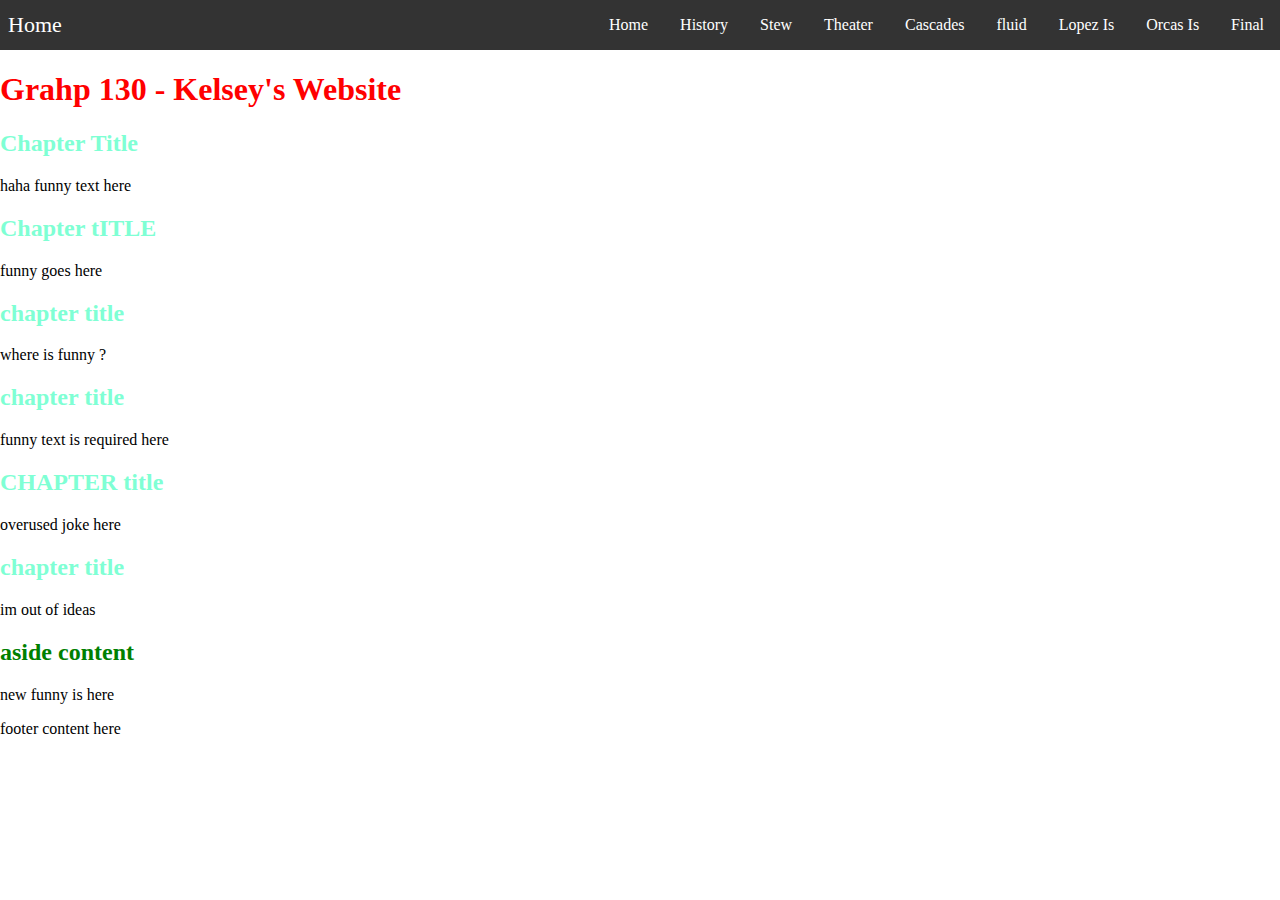
<file: index.html>
<!DOCTYPE html>
<html lang="en">
<head>
    <meta charset="UTF-8">
    <meta name="viewport" content="width=device-width, initial-scale=1.0">
    <title> Graph 130-fall 2023 2</title>
    <style>
        h2 {
            color:aquamarine;
        }
        aside h2 {
            color:green;
        }
    </style>
    <link href="./styles/mobile-nav.css" rel="stylesheet" type="text/css">
</head>
<body>
    <nav class="navbar">
        <div class="page-title"><p>Home</p></div>
        <a href="#" class="toggle-button">
            <span class="bar"></span>
            <span class="bar"></span>
            <span class="bar"></span>
        </a>
        <div class="navbar-links">
            <ul>
                <li><a href="../index.html">Home</a></li>
                <li><a href="./pages/history.html">History</a></li>
                <li><a href="./pages/stew.html">Stew</a></li>
                <li><a href="./pages/theater2.html">Theater</a></li>
                <li><a href="./pages/cascade.html">Cascades</a></li>
                <li><a href="./pages/fluid.html">fluid</a></li>
                <li><a href="./pages/lopez.html">Lopez Is</a></li>
                <li><a href="./pages/orcas.html">Orcas Is</a></li>
                <li><a href="./pages/final.html">Final</a></li>
            </ul>
        </div>
    </nav>
    <header>
        <h1 style="color:red;">Grahp 130 - Kelsey's Website</h1>
    </header>
    <main>
        <article>
            <section>
                <h2>Chapter Title</h2>
                <p>haha funny text here</p>
            </section>
            <section>
                <h2>Chapter tITLE</h2>
                <p>funny goes here</p>
            </section>
            <section>
                <h2>chapter title</h2>
                <p>where is funny ?</p>
            </section>
            <section>
                <h2>chapter title</h2>
                <p>funny text is required here</p>
            </section>
            <section>
                <h2> CHAPTER title</h2>
                <p> overused joke here</p>
            </section>
            <section>
                <h2>chapter title</h2>
                <p>im out of ideas</p>
            </section>
        </article>
        <aside>
            <h2>aside content</h2>
            <p>new funny is here</p>
        </aside>
    </main>
    <footer>footer content here</footer>
    <script src="./scripts/mobile-nav.js"></script>

</body>
</html>
</file>
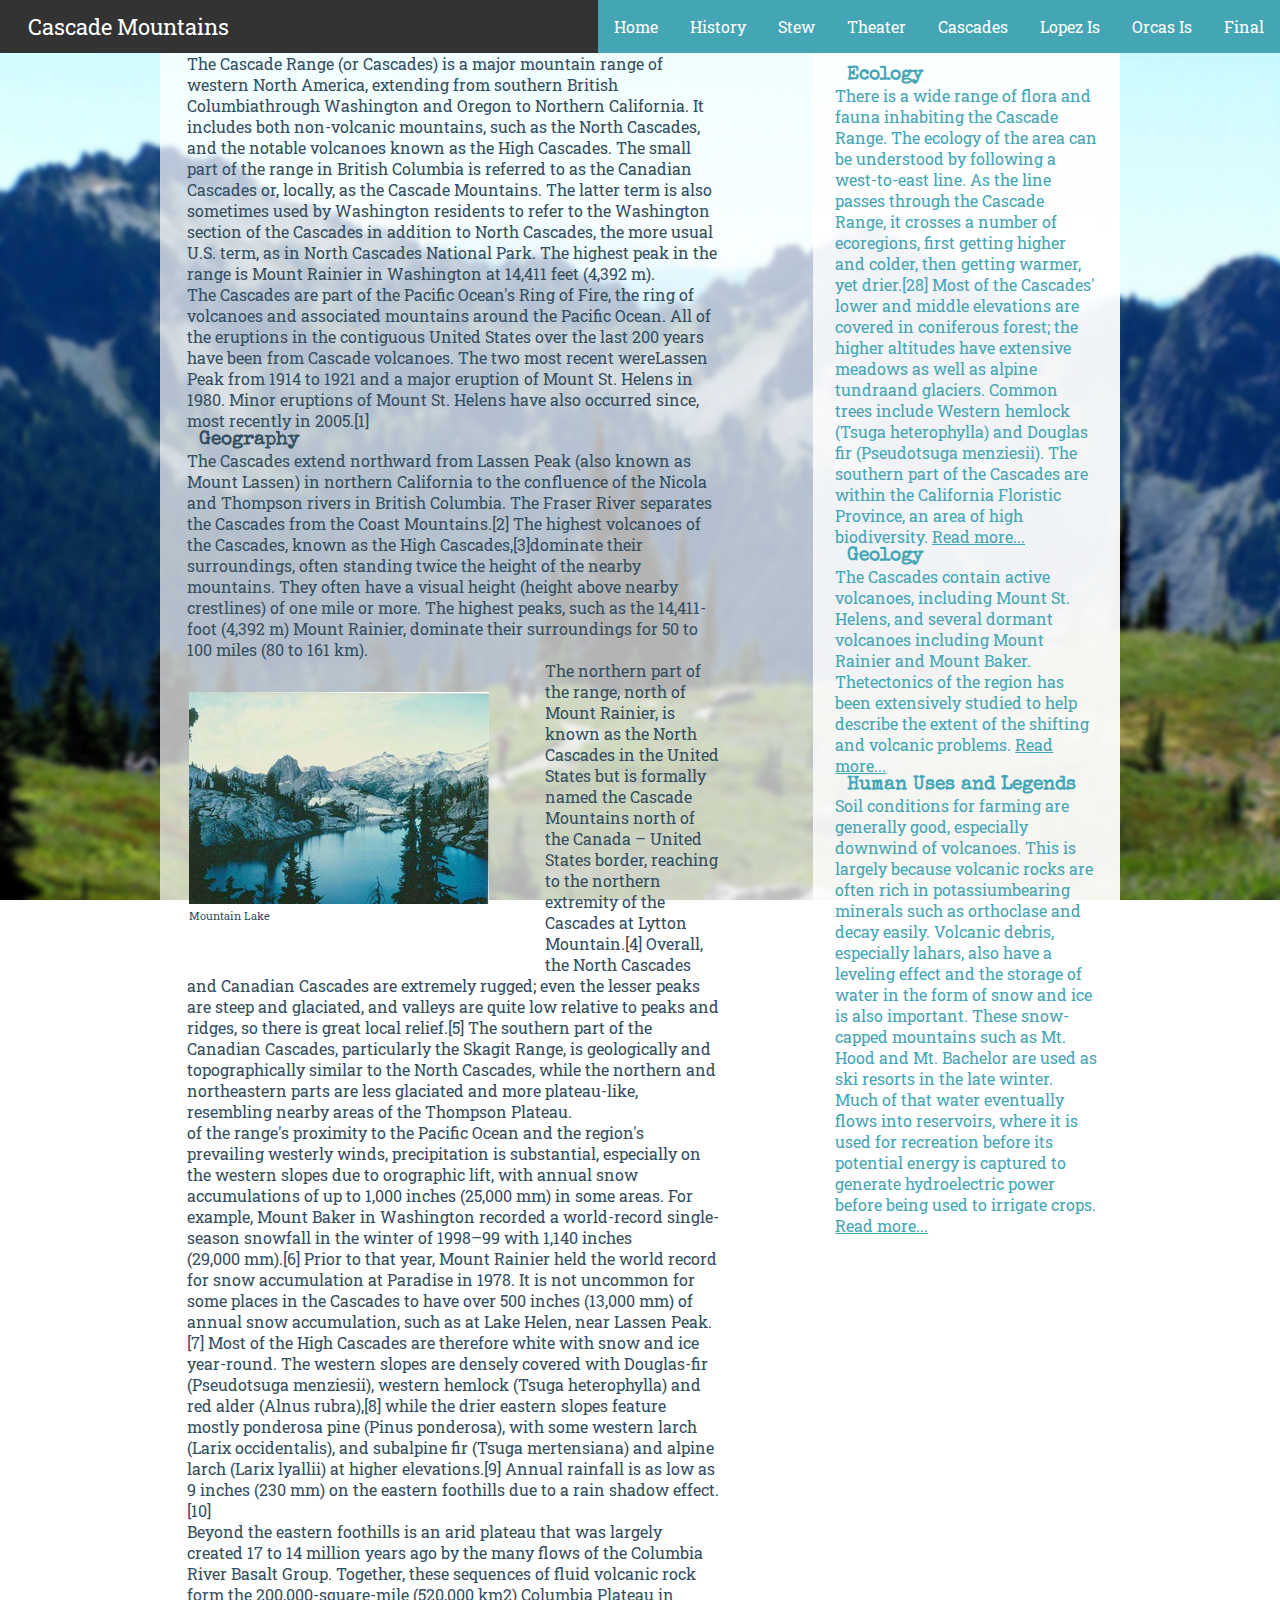
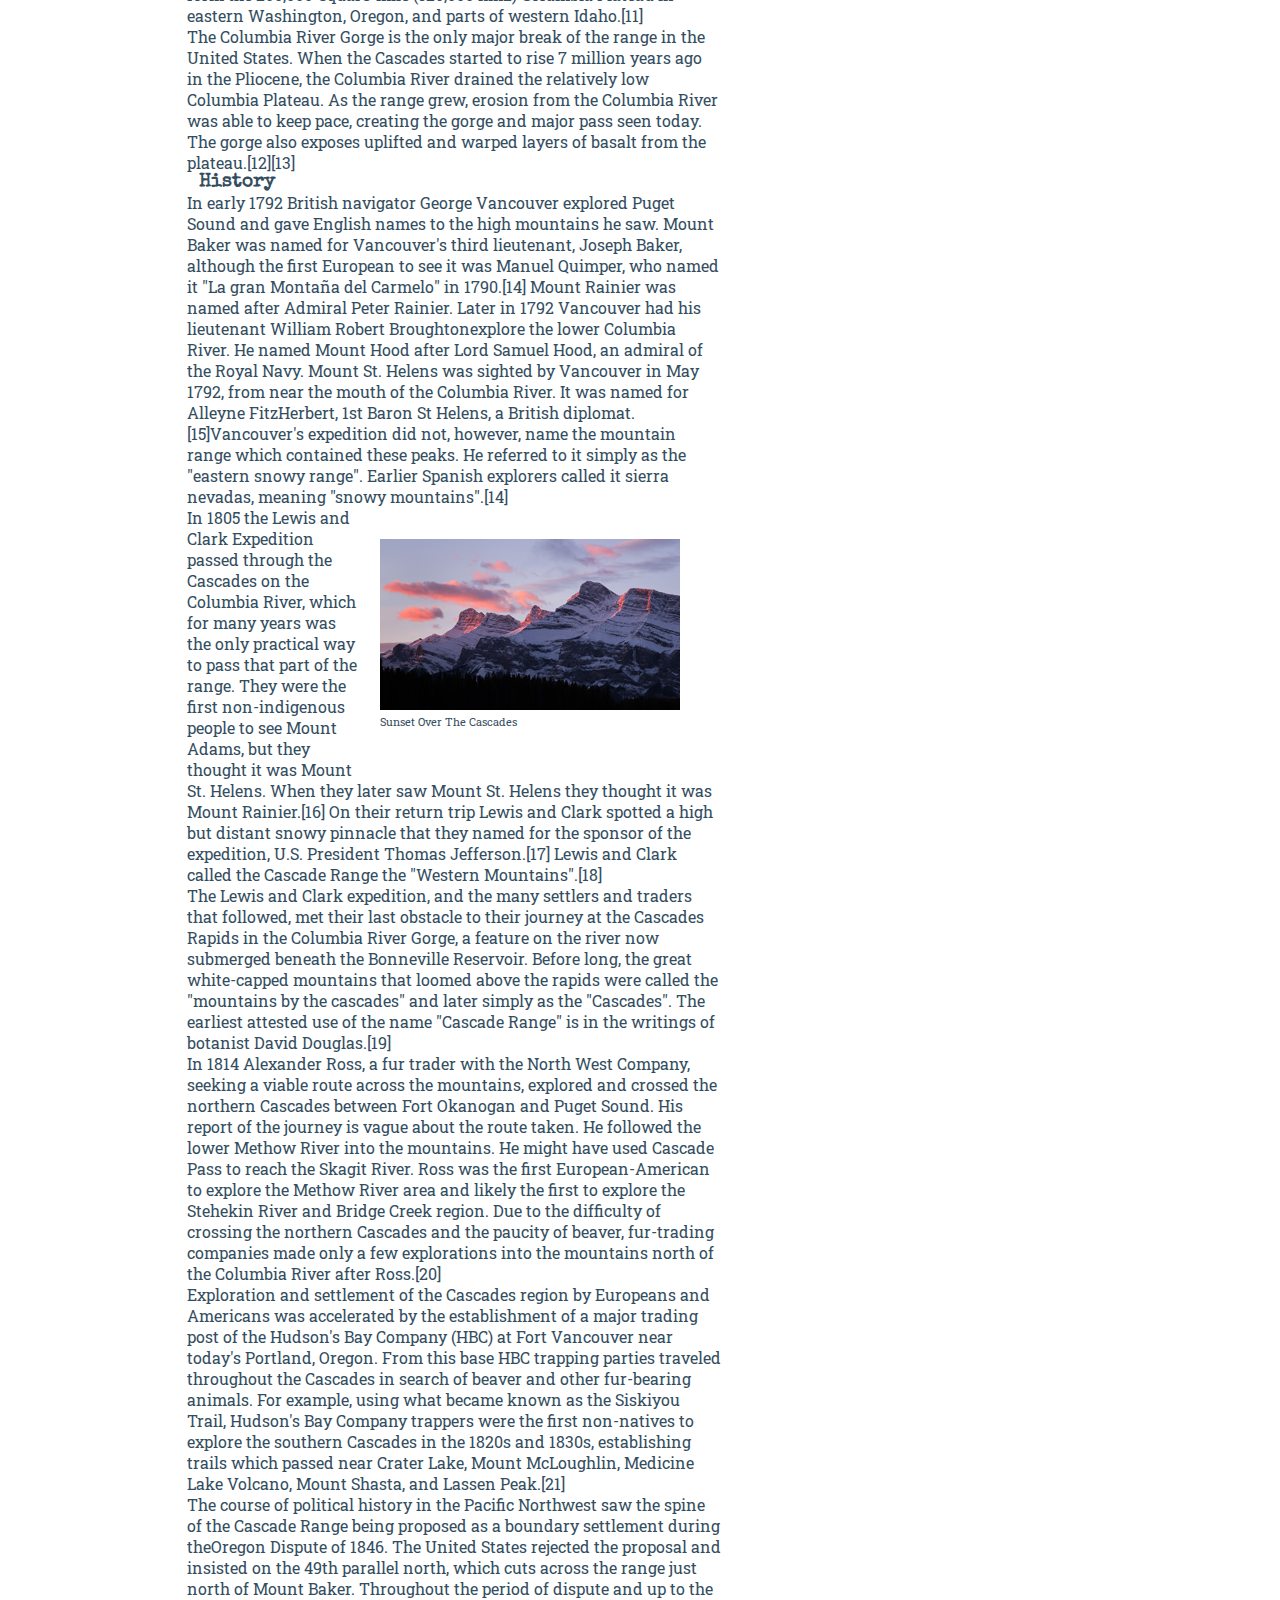
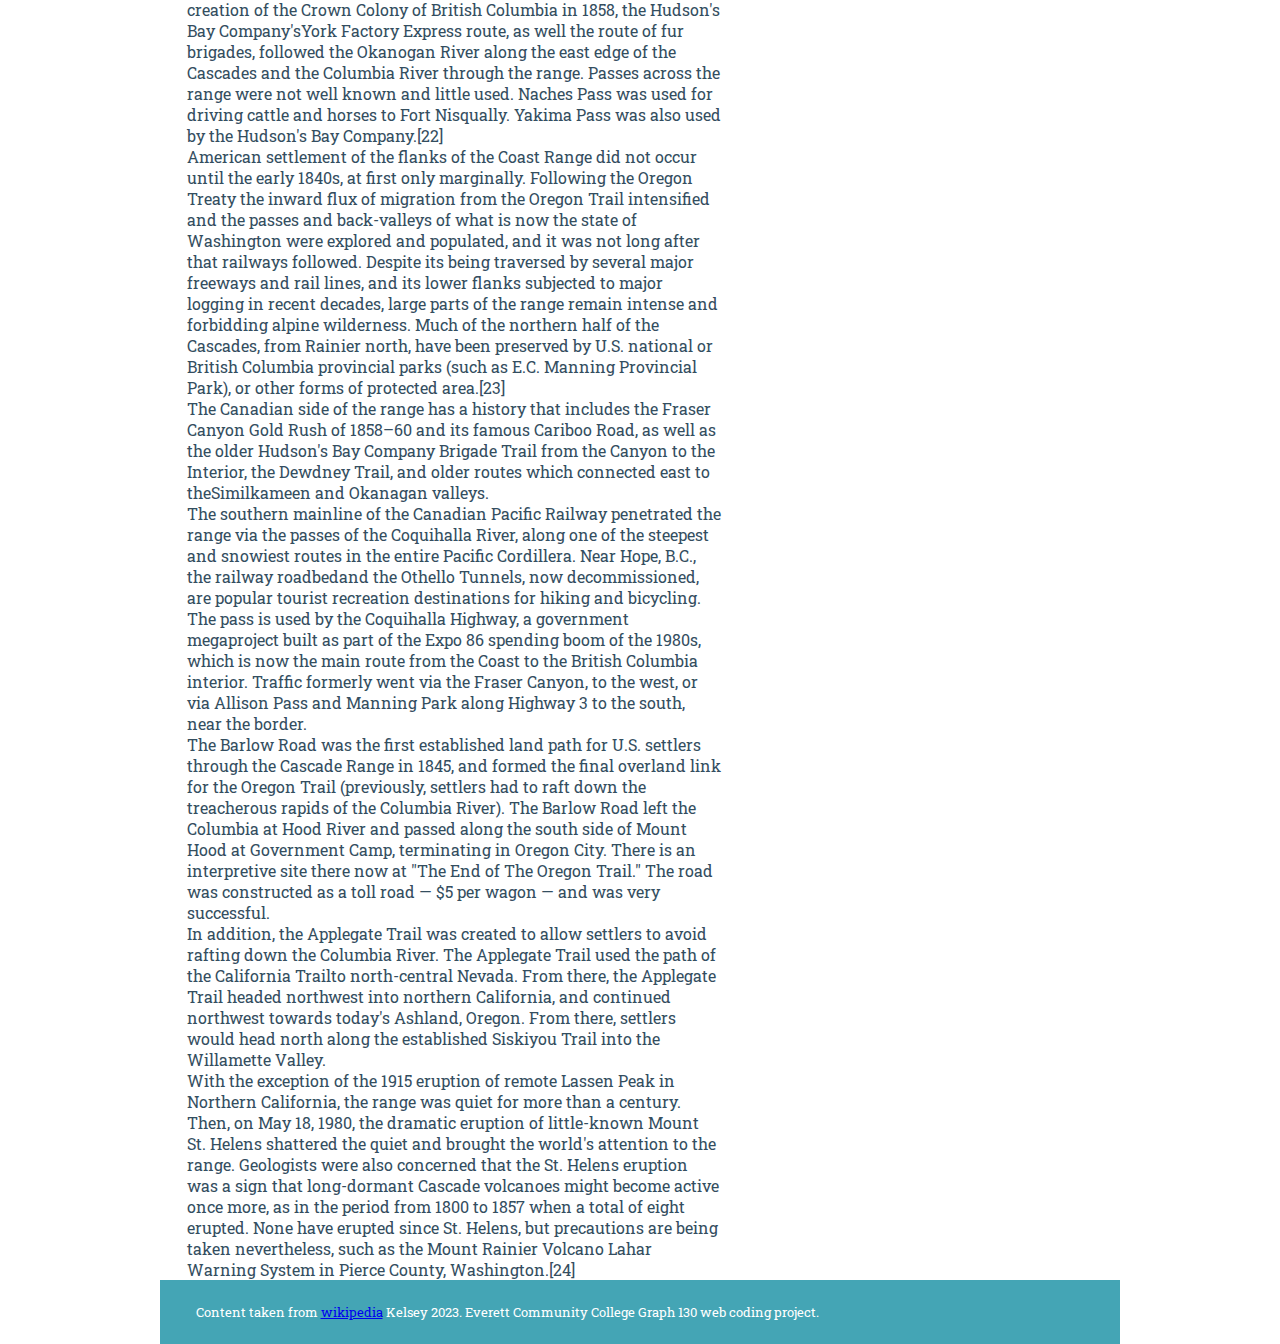
<file: pages/cascade.html>
<!DOCTYPE html>
<html lang="en">
<head>
    <meta charset="UTF-8">
    <meta name="viewport" content="width=device-width, initial-scale=1.0">
    <title>Cascade Mountains</title>
    <meta name="viewport" content="width=device-width, initial-scale=1.0">
    <!--<link href="../styles/cascade.css" rel="stylesheet" type="text/css">-->
    <link href="../styles/small.css" rel="stylesheet" type="text/css">
    <link href="../styles/medium.css" rel="stylesheet" type="text/css" media="screen and (min-width:641px)">
    <link href="../styles/large.css" rel="stylesheet" type="text/css" media="screen and (min-width:1024px)">
    <link href="../styles/mobile-nav.css" rel="stylesheet" type="text/css">
    <link rel="preconnect" href="https://fonts.googleapis.com">
<link rel="preconnect" href="https://fonts.gstatic.com" crossorigin>
<link href="https://fonts.googleapis.com/css2?family=Special+Elite&display=swap" rel="stylesheet">
<link rel="preconnect" href="https://fonts.googleapis.com">
<link rel="preconnect" href="https://fonts.gstatic.com" crossorigin>
<link href="https://fonts.googleapis.com/css2?family=Roboto+Slab&display=swap" rel="stylesheet">


</head>
<body>
    <nav class="navbar">
        <div class="page-title"><p>Cascade Mountains</p></div>
        <a href="#" class="toggle-button">
            <span class="bar"></span>
            <span class="bar"></span>
            <span class="bar"></span>
        </a>
        <div class="navbar-links">
            <ul>
                <li><a href="../index.html">Home</a></li>
                <li><a href="history.html">History</a></li>
                <li><a href="stew.html">Stew</a></li>
                <li><a href="theater2.html">Theater</a></li>
                <li><a href="cascade.html">Cascades</a></li>
                <li><a href="lopez.html">Lopez Is</a></li>
                <li><a href="orcas.html">Orcas Is</a></li>
                <li><a href="final.html">Final</a></li>
            </ul>
        </div>
    </nav>
    <article class="container">
    <!--<header>
            <h1>The Cascade Range</h1>
            <h2>hiking and Camping Resources</h2>
            <nav>
                <ul>
                    <li><a href="../index.html">Home</a></li>
                    <li><a href="#">Trails</a></li>
                    <li><a href="#">Camping</a></li>
                    <li><a href="#">Maps</a></li>
                    <li><a href="#">Products</a></li>
                </ul>
            </nav>
        </header>-->
  <section class="content">
    
<p>The Cascade Range (or Cascades) is a major mountain range of western North America, extending from southern British Columbiathrough Washington and Oregon to Northern California. It includes both non-volcanic mountains, such as the North Cascades, and the notable volcanoes known as the High Cascades. The small part of the range in British Columbia is referred to as the Canadian Cascades or, locally, as the Cascade Mountains. The latter term is also sometimes used by Washington residents to refer to the Washington section of the Cascades in addition to North Cascades, the more usual U.S. term, as in North Cascades National Park. The highest peak in the range is Mount Rainier in Washington at 14,411 feet (4,392 m).</p>
<p>The Cascades are part of the Pacific Ocean's Ring of Fire, the ring of volcanoes and associated mountains around the Pacific Ocean. All of the eruptions in the contiguous United States over the last 200 years have been from Cascade volcanoes. The two most recent wereLassen Peak from 1914 to 1921 and a major eruption of Mount St. Helens in 1980. Minor eruptions of Mount St. Helens have also occurred since, most recently in 2005.[1]</p>

<h3>Geography</h3>
<p>The Cascades extend northward from Lassen Peak (also known as Mount Lassen) in northern California to the confluence of the Nicola and Thompson rivers in British Columbia. The Fraser River separates the Cascades from the Coast Mountains.[2] The highest volcanoes of the Cascades, known as the High Cascades,[3]dominate their surroundings, often standing twice the height of the nearby mountains. They often have a visual height (height above nearby crestlines) of one mile or more. The highest peaks, such as the 14,411-foot (4,392 m) Mount Rainier, dominate their surroundings for 50 to 100 miles (80 to 161 km).</p>

<figure class="image-left">
    <img src="../images/page2.jpg" alt="mountain lake"/>
    <figcaption>Mountain Lake</figcaption>

</figure>
<p>The northern part of the range, north of Mount Rainier, is known as the North Cascades in the United States but is formally named the Cascade Mountains north of the Canada – United States border, reaching to the northern extremity of the Cascades at Lytton Mountain.[4] Overall, the North Cascades and Canadian Cascades are extremely rugged; even the lesser peaks are steep and glaciated, and valleys are quite low relative to peaks and ridges, so there is great local relief.[5] The southern part of the Canadian Cascades, particularly the Skagit Range, is geologically and topographically similar to the North Cascades, while the northern and northeastern parts are less glaciated and more plateau-like, resembling nearby areas of the Thompson Plateau.</p>

<p> of the range's proximity to the Pacific Ocean and the region's prevailing westerly winds, precipitation is substantial, especially on the western slopes due to orographic lift, with annual snow accumulations of up to 1,000 inches (25,000 mm) in some areas. For example, Mount Baker in Washington recorded a world-record single-season snowfall in the winter of 1998–99 with 1,140 inches (29,000 mm).[6] Prior to that year, Mount Rainier held the world record for snow accumulation at Paradise in 1978. It is not uncommon for some places in the Cascades to have over 500 inches (13,000 mm) of annual snow accumulation, such as at Lake Helen, near Lassen Peak.[7] Most of the High Cascades are therefore white with snow and ice year-round. The western slopes are densely covered with Douglas-fir (Pseudotsuga menziesii), western hemlock (Tsuga heterophylla) and red alder (Alnus rubra),[8] while the drier eastern slopes feature mostly ponderosa pine (Pinus ponderosa), with some western larch (Larix occidentalis), and subalpine fir (Tsuga mertensiana) and alpine larch (Larix lyallii) at higher elevations.[9] Annual rainfall is as low as 9 inches (230 mm) on the eastern foothills due to a rain shadow effect.[10]</p>

<p>Beyond the eastern foothills is an arid plateau that was largely created 17 to 14 million years ago by the many flows of the Columbia River Basalt Group. Together, these sequences of fluid volcanic rock form the 200,000-square-mile (520,000 km2) Columbia Plateau in eastern Washington, Oregon, and parts of western Idaho.[11]</p>

<p>The Columbia River Gorge is the only major break of the range in the United States. When the Cascades started to rise 7 million years ago in the Pliocene, the Columbia River drained the relatively low Columbia Plateau. As the range grew, erosion from the Columbia River was able to keep pace, creating the gorge and major pass seen today. The gorge also exposes uplifted and warped layers of basalt from the plateau.[12][13]</p>

<h3>History</h3>
<p>In early 1792 British navigator George Vancouver explored Puget Sound and gave English names to the high mountains he saw. Mount Baker was named for Vancouver's third lieutenant, Joseph Baker, although the first European to see it was Manuel Quimper, who named it "La gran Montaña del Carmelo" in 1790.[14] Mount Rainier was named after Admiral Peter Rainier. Later in 1792 Vancouver had his lieutenant William Robert Broughtonexplore the lower Columbia River. He named Mount Hood after Lord Samuel Hood, an admiral of the Royal Navy. Mount St. Helens was sighted by Vancouver in May 1792, from near the mouth of the Columbia River. It was named for Alleyne FitzHerbert, 1st Baron St Helens, a British diplomat.[15]Vancouver's expedition did not, however, name the mountain range which contained these peaks. He referred to it simply as the "eastern snowy range". Earlier Spanish explorers called it sierra nevadas, meaning "snowy mountains".[14]</p>

<figure class="image-right">
    <img src="../images/page3.jpg" alt="sunset over cascades"/>
    <figcaption>Sunset Over The Cascades</figcaption>
</figure>

<p>In 1805 the Lewis and Clark Expedition passed through the Cascades on the Columbia River, which for many years was the only practical way to pass that part of the range. They were the first non-indigenous people to see Mount Adams, but they thought it was Mount St. Helens. When they later saw Mount St. Helens they thought it was Mount Rainier.[16] On their return trip Lewis and Clark spotted a high but distant snowy pinnacle that they named for the sponsor of the expedition, U.S. President Thomas Jefferson.[17] Lewis and Clark called the Cascade Range the "Western Mountains".[18]</p>

<p>The Lewis and Clark expedition, and the many settlers and traders that followed, met their last obstacle to their journey at the Cascades Rapids in the Columbia River Gorge, a feature on the river now submerged beneath the Bonneville Reservoir. Before long, the great white-capped mountains that loomed above the rapids were called the "mountains by the cascades" and later simply as the "Cascades". The earliest attested use of the name "Cascade Range" is in the writings of botanist David Douglas.[19]</p>

<p>In 1814 Alexander Ross, a fur trader with the North West Company, seeking a viable route across the mountains, explored and crossed the northern Cascades between Fort Okanogan and Puget Sound. His report of the journey is vague about the route taken. He followed the lower Methow River into the mountains. He might have used Cascade Pass to reach the Skagit River. Ross was the first European-American to explore the Methow River area and likely the first to explore the Stehekin River and Bridge Creek region. Due to the difficulty of crossing the northern Cascades and the paucity of beaver, fur-trading companies made only a few explorations into the mountains north of the Columbia River after Ross.[20]</p>

<p>Exploration and settlement of the Cascades region by Europeans and Americans was accelerated by the establishment of a major trading post of the Hudson's Bay Company (HBC) at Fort Vancouver near today's Portland, Oregon. From this base HBC trapping parties traveled throughout the Cascades in search of beaver and other fur-bearing animals. For example, using what became known as the Siskiyou Trail, Hudson's Bay Company trappers were the first non-natives to explore the southern Cascades in the 1820s and 1830s, establishing trails which passed near Crater Lake, Mount McLoughlin, Medicine Lake Volcano, Mount Shasta, and Lassen Peak.[21]</p>

<p>The course of political history in the Pacific Northwest saw the spine of the Cascade Range being proposed as a boundary settlement during theOregon Dispute of 1846. The United States rejected the proposal and insisted on the 49th parallel north, which cuts across the range just north of Mount Baker. Throughout the period of dispute and up to the creation of the Crown Colony of British Columbia in 1858, the Hudson's Bay Company'sYork Factory Express route, as well the route of fur brigades, followed the Okanogan River along the east edge of the Cascades and the Columbia River through the range. Passes across the range were not well known and little used. Naches Pass was used for driving cattle and horses to Fort Nisqually. Yakima Pass was also used by the Hudson's Bay Company.[22]</p>

<p>American settlement of the flanks of the Coast Range did not occur until the early 1840s, at first only marginally. Following the Oregon Treaty the inward flux of migration from the Oregon Trail intensified and the passes and back-valleys of what is now the state of Washington were explored and populated, and it was not long after that railways followed. Despite its being traversed by several major freeways and rail lines, and its lower flanks subjected to major logging in recent decades, large parts of the range remain intense and forbidding alpine wilderness. Much of the northern half of the Cascades, from Rainier north, have been preserved by U.S. national or British Columbia provincial parks (such as E.C. Manning Provincial Park), or other forms of protected area.[23]</p>

<p>The Canadian side of the range has a history that includes the Fraser Canyon Gold Rush of 1858–60 and its famous Cariboo Road, as well as the older Hudson's Bay Company Brigade Trail from the Canyon to the Interior, the Dewdney Trail, and older routes which connected east to theSimilkameen and Okanagan valleys.</p>

<p>The southern mainline of the Canadian Pacific Railway penetrated the range via the passes of the Coquihalla River, along one of the steepest and snowiest routes in the entire Pacific Cordillera. Near Hope, B.C., the railway roadbedand the Othello Tunnels, now decommissioned, are popular tourist recreation destinations for hiking and bicycling. The pass is used by the Coquihalla Highway, a government megaproject built as part of the Expo 86 spending boom of the 1980s, which is now the main route from the Coast to the British Columbia interior. Traffic formerly went via the Fraser Canyon, to the west, or via Allison Pass and Manning Park along Highway 3 to the south, near the border.</p>
<p>The Barlow Road was the first established land path for U.S. settlers through the Cascade Range in 1845, and formed the final overland link for the Oregon Trail (previously, settlers had to raft down the treacherous rapids of the Columbia River). The Barlow Road left the Columbia at Hood River and passed along the south side of Mount Hood at Government Camp, terminating in Oregon City. There is an interpretive site there now at "The End of The Oregon Trail." The road was constructed as a toll road — $5 per wagon — and was very successful.</p>

<p>In addition, the Applegate Trail was created to allow settlers to avoid rafting down the Columbia River. The Applegate Trail used the path of the California Trailto north-central Nevada. From there, the Applegate Trail headed northwest into northern California, and continued northwest towards today's Ashland, Oregon. From there, settlers would head north along the established Siskiyou Trail into the Willamette Valley.</p>

<p>With the exception of the 1915 eruption of remote Lassen Peak in Northern California, the range was quiet for more than a century. Then, on May 18, 1980, the dramatic eruption of little-known Mount St. Helens shattered the quiet and brought the world's attention to the range. Geologists were also concerned that the St. Helens eruption was a sign that long-dormant Cascade volcanoes might become active once more, as in the period from 1800 to 1857 when a total of eight erupted. None have erupted since St. Helens, but precautions are being taken nevertheless, such as the Mount Rainier Volcano Lahar Warning System in Pierce County, Washington.[24]</p>
</section>
<aside class="sidebar">
<h3>Ecology</h3>
<p>There is a wide range of flora and fauna inhabiting the Cascade Range. The ecology of the area can be understood by following a west-to-east line. As the line passes through the Cascade Range, it crosses a number of ecoregions, first getting higher and colder, then getting warmer, yet drier.[28] Most of the Cascades' lower and middle elevations are covered in coniferous forest; the higher altitudes have extensive meadows as well as alpine tundraand glaciers. Common trees include Western hemlock (Tsuga heterophylla) and Douglas fir (Pseudotsuga menziesii). The southern part of the Cascades are within the California Floristic Province, an area of high biodiversity. <a href="#">Read more...</a></p>

<h3>Geology</h3>
<p>The Cascades contain active volcanoes, including Mount St. Helens, and several dormant volcanoes including Mount Rainier and Mount Baker. Thetectonics of the region has been extensively studied to help describe the extent of the shifting and volcanic problems. <a href="#">Read more...</a></p>

<h3>Human Uses and Legends</h3>
<p>Soil conditions for farming are generally good, especially downwind of volcanoes. This is largely because volcanic rocks are often rich in potassiumbearing minerals such as orthoclase and decay easily. Volcanic debris, especially lahars, also have a leveling effect and the storage of water in the form of snow and ice is also important. These snow-capped mountains such as Mt. Hood and Mt. Bachelor are used as ski resorts in the late winter. Much of that water eventually flows into reservoirs, where it is used for recreation before its potential energy is captured to generate hydroelectric power before being used to irrigate crops. <a href="#">Read more...</a></p>
</aside>
<footer>
<p>Content taken from <a href="(http://en.wikipedia.org/wiki/Cascade_Range)" target="_blank">wikipedia</a> 
Kelsey 2023. Everett Community College Graph 130 web coding project. </p>
</footer>
    </article>
    <script src="../scripts/mobile-nav.js"></script>
</body>
</html>
</file>
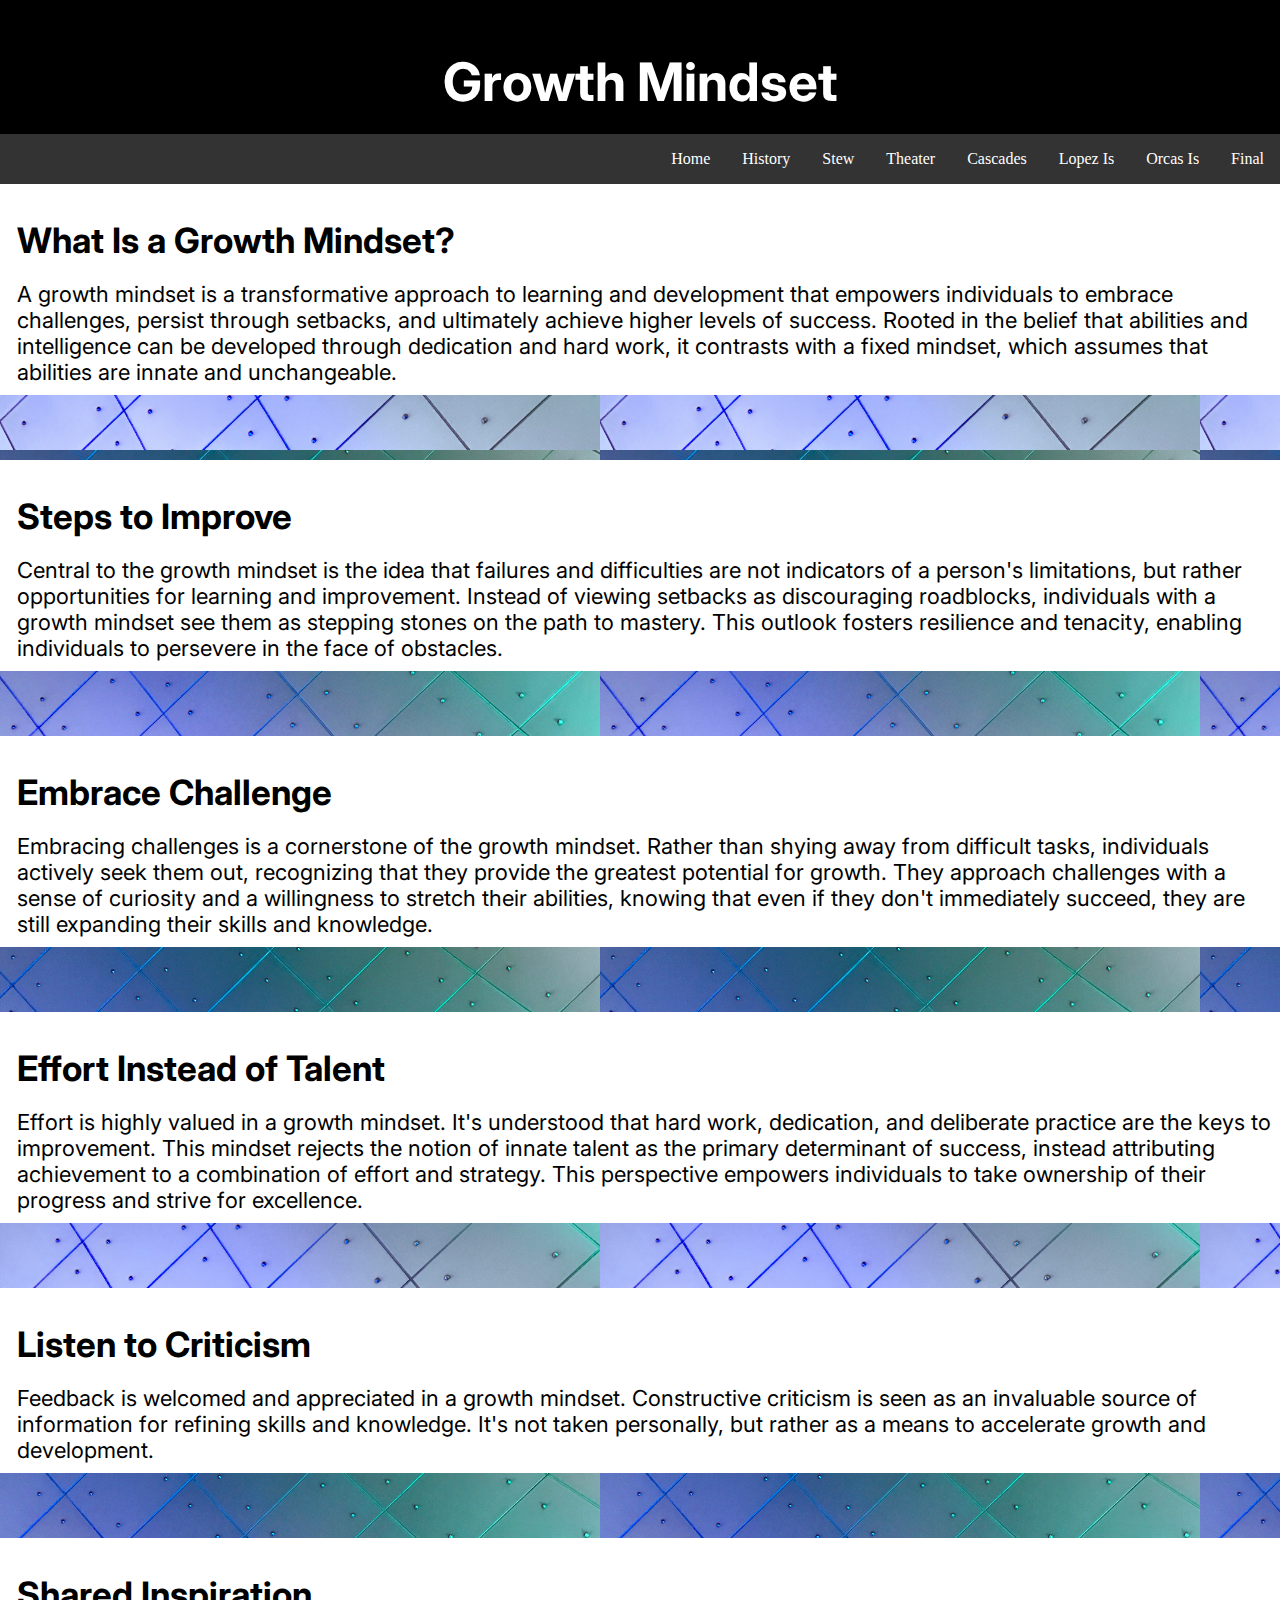
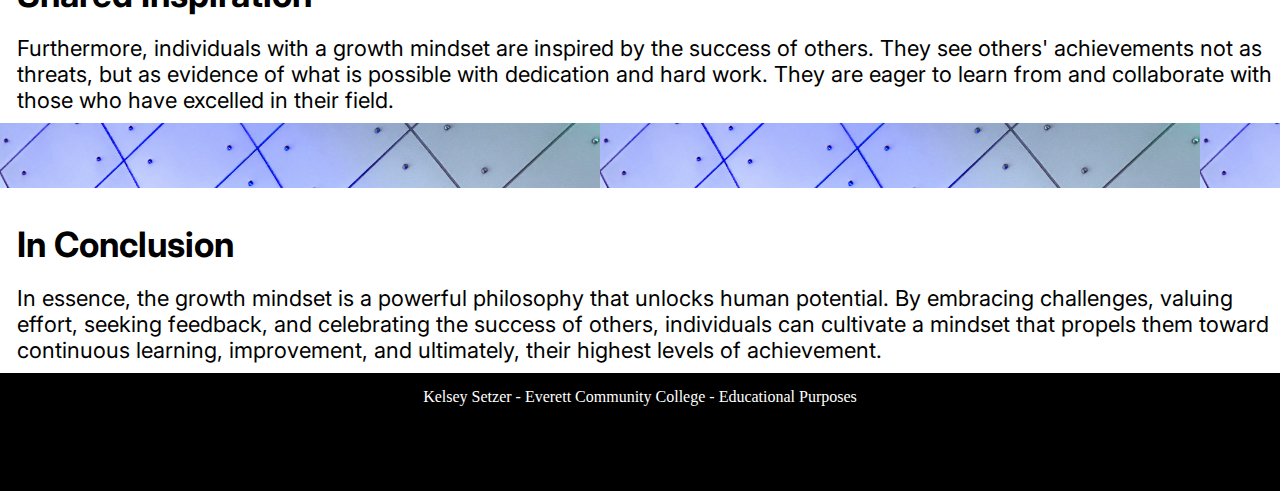
<file: pages/final.html>
<!DOCTYPE html>
<html lang="en">
<head>
    <meta charset="UTF-8">
    <meta name="viewport" content="width=device-width, initial-scale=1.0">
    <title>Final</title>
    <link href="../styles/final.css" rel="stylesheet" type="text/css">
    <link href="../styles/mobile-nav.css" rel="stylesheet" type="text/css">
    <link rel="preconnect" href="https://fonts.googleapis.com">
<link rel="preconnect" href="https://fonts.gstatic.com" crossorigin>
<link href="https://fonts.googleapis.com/css2?family=Inter:wght@400;700&display=swap" rel="stylesheet">
</head>
<body>
    <h1>Growth Mindset</h1>
    <nav class="navbar">
        <div class="page-title"><p class="nia">...</p></div>
        <a href="#" class="toggle-button">
            <span class="bar"></span>
            <span class="bar"></span>
            <span class="bar"></span>
        </a>
        <div class="navbar-links">
            <ul>
                <li><a href="../index.html">Home</a></li>
                <li><a href="history.html">History</a></li>
                <li><a href="stew.html">Stew</a></li>
                <li><a href="theater2.html">Theater</a></li>
                <li><a href="cascade.html">Cascades</a></li>
                <li><a href="lopez.html">Lopez Is</a></li>
                <li><a href="orcas.html">Orcas Is</a></li>
                <li><a href="final.html">Final</a></li>
            </ul>
        </div>
    </nav>
    <section>
        <h2>What Is a Growth Mindset?</h2>
        <p>A growth mindset is a transformative approach to learning and development that empowers individuals to embrace challenges, persist through setbacks, and ultimately achieve higher levels of success. Rooted in the belief that abilities and intelligence can be developed through dedication and hard work, it contrasts with a fixed mindset, which assumes that abilities are innate and unchangeable.</p>
    </section>
    <section>
        <h2>Steps to Improve</h2>
        <p>Central to the growth mindset is the idea that failures and difficulties are not indicators of a person's limitations, but rather opportunities for learning and improvement. Instead of viewing setbacks as discouraging roadblocks, individuals with a growth mindset see them as stepping stones on the path to mastery. This outlook fosters resilience and tenacity, enabling individuals to persevere in the face of obstacles.</p>
    </section>
    <section>
        <h2>Embrace Challenge</h2>
        <p>Embracing challenges is a cornerstone of the growth mindset. Rather than shying away from difficult tasks, individuals actively seek them out, recognizing that they provide the greatest potential for growth. They approach challenges with a sense of curiosity and a willingness to stretch their abilities, knowing that even if they don't immediately succeed, they are still expanding their skills and knowledge.</p>
    </section>
    <section>
        <h2>Effort Instead of Talent</h2>
        <p>Effort is highly valued in a growth mindset. It's understood that hard work, dedication, and deliberate practice are the keys to improvement. This mindset rejects the notion of innate talent as the primary determinant of success, instead attributing achievement to a combination of effort and strategy. This perspective empowers individuals to take ownership of their progress and strive for excellence.</p>
    </section>
    <section>
        <h2>Listen to Criticism</h2>
        <p>Feedback is welcomed and appreciated in a growth mindset. Constructive criticism is seen as an invaluable source of information for refining skills and knowledge. It's not taken personally, but rather as a means to accelerate growth and development.</p>
    </section>
    <section>
        <h2>Shared Inspiration</h2>
        <p>Furthermore, individuals with a growth mindset are inspired by the success of others. They see others' achievements not as threats, but as evidence of what is possible with dedication and hard work. They are eager to learn from and collaborate with those who have excelled in their field.</p>
    </section>
    <section class="mk">
        <h2>In Conclusion</h2>
        <p>In essence, the growth mindset is a powerful philosophy that unlocks human potential. By embracing challenges, valuing effort, seeking feedback, and celebrating the success of others, individuals can cultivate a mindset that propels them toward continuous learning, improvement, and ultimately, their highest levels of achievement.</p>
    </section>
    <footer
>   <p>Kelsey Setzer - Everett Community College - Educational Purposes</p>
</footer>
    <script src="../scripts/mobile-nav.js"></script>
</body>
</html>
</file>
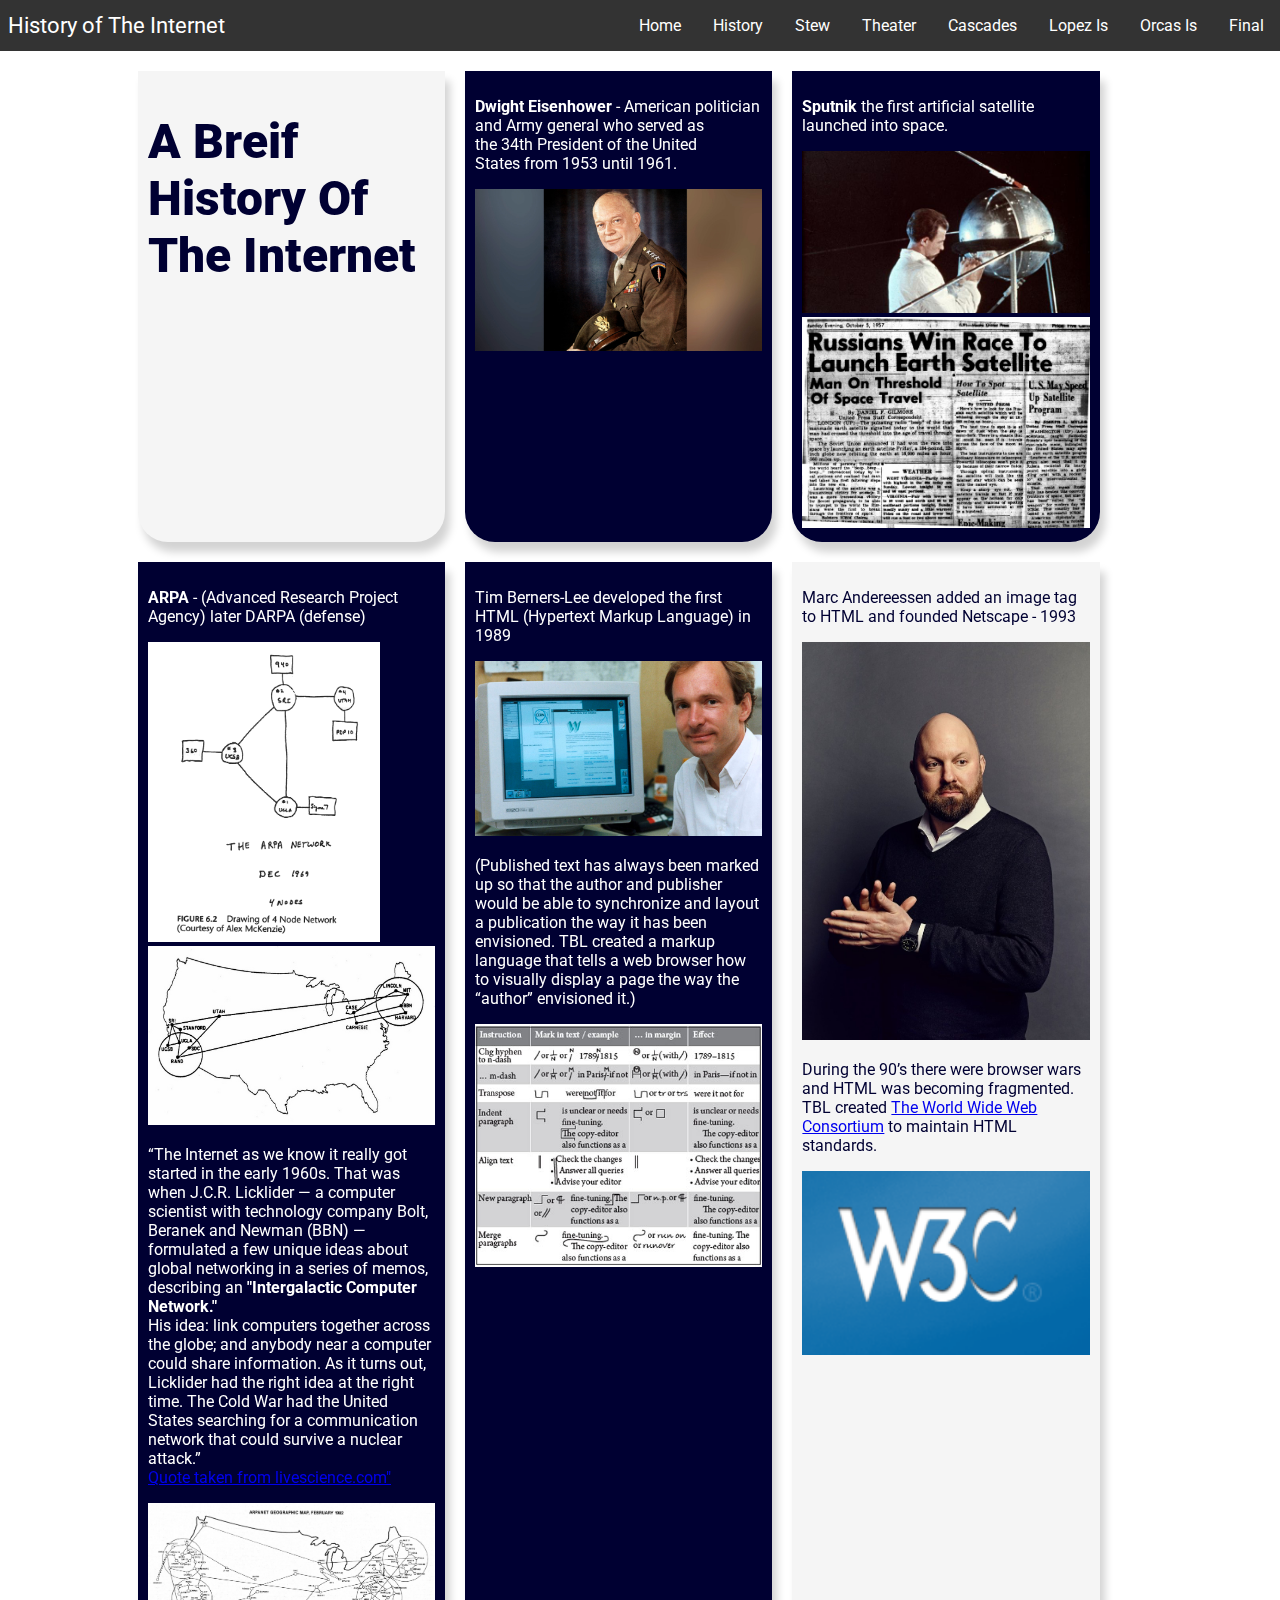
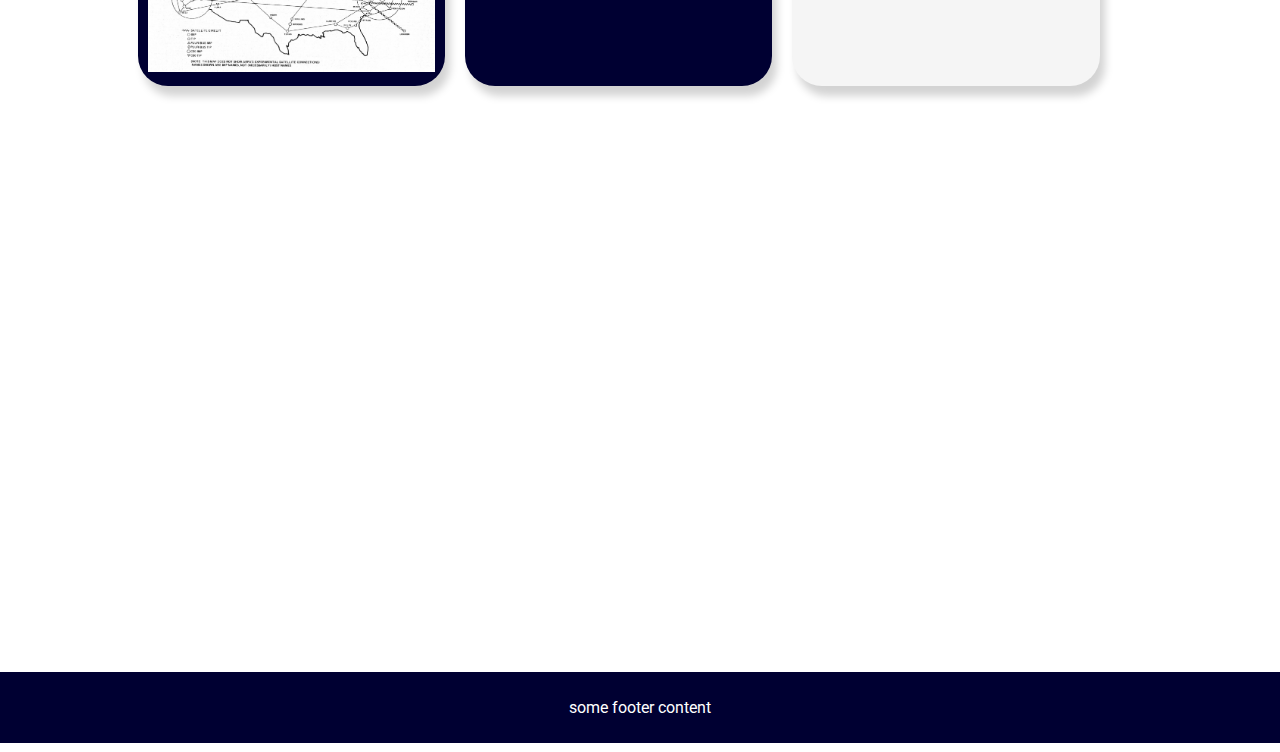
<file: pages/history.html>
<!DOCTYPE html>
<html>
<head>
    <meta charset="utf-8">
    <meta name="veiwport" content="width=device-width, initial-scale1">
    <title>History of The Internet - Breifly (week 2)</title>
    <link href="../styles/history.css" type="text/css" rel="stylesheet"> 
    <link href="../styles/mobile-nav.css" type="text/css" rel="stylesheet">
    <link rel="preconnect" href="https://fonts.googleapis.com">
<link rel="preconnect" href="https://fonts.gstatic.com" crossorigin>
<link href="https://fonts.googleapis.com/css2?family=Roboto&display=swap" rel="stylesheet">
<link rel="stylesheet" href="https://unpkg.com/aos@next/dist/aos.css" />
</head>    
<body>
    <nav class="navbar">
        <div class="page-title"><p>History of The Internet</p></div>
        <a href="#" class="toggle-button">
            <span class="bar"></span>
            <span class="bar"></span>
            <span class="bar"></span>
        </a>
        <div class="navbar-links">
            <ul>
                <li><a href="../index.html">Home</a></li>
                <li><a href="history.html">History</a></li>
                <li><a href="stew.html">Stew</a></li>
                <li><a href="theater2.html">Theater</a></li>
                <li><a href="cascade.html">Cascades</a></li>
                <li><a href="lopez.html">Lopez Is</a></li>
                <li><a href="orcas.html">Orcas Is</a></li>
                <li><a href="final.html">Final</a></li>
            </ul>
        </div>
    </nav>
    <!--<header>
        <a href="../index.html">Home</a>
        <a href="theater2.html">Theater Bill</a>
        <a href="stew.html">Stew Recipe</a>
        <a href="cascade.html">Cascades</a>
        <a href="#leah">Jump To Bottom</a>
    </header>-->
    <main>
        
        <section class="biscuit"    data-aos="fade-up"
        data-aos-offset="200"
        data-aos-delay="50"
        data-aos-duration="1000">
            <h1><b>A Breif History Of The Internet</b></h1>
        </section>
        <section     data-aos="fade-up"
        data-aos-offset="200"
        data-aos-delay="50"
        data-aos-duration="1000">
    <p><b>Dwight Eisenhower</b> - American politician and Army general who served as the 34th President of the United States from 1953 until 1961.</p>
    <img src="../images/1-ike.jpg" alt="President Eisenhower" width="100%">
        </section>
        <section    data-aos="fade-up"
        data-aos-offset="200"
        data-aos-delay="50"
        data-aos-duration="1000">
    <p><b>Sputnik</b> the first artificial satellite launched into space.</p>
    <img src="../images/2-sputnik-1957.jpg" alt="Sputnik" width="100%"><br>
    <img src="../images/3-news-10-1957.jpg" alt="3-news-10-1957" width="100%">
</section>
<section    data-aos="fade-up"
data-aos-offset="200"
data-aos-delay="50"
data-aos-duration="1000">
    <p><b>ARPA</b> - (Advanced Research Project Agency) later DARPA (defense)</p>
    <img src="../images/4-arpanet2.gif" alt="ARPA" height="300px">
    <img src="../images/5-early-arpanet.jpg" alt="ARPA" width="100%">
    <p>“The Internet as we know it really got started in the early 1960s. That was when J.C.R. Licklider — a computer scientist with technology company Bolt, Beranek and Newman (BBN) — formulated a few unique ideas about global networking in a series of memos, describing an <b>"Intergalactic Computer Network."</b><br> His idea: link computers together across the globe; and anybody near a computer could share information. As it turns out, Licklider had the right idea at the right time. The Cold War had the United States searching for a communication network that could survive a nuclear attack.”<br>
    <a href="https://www.livescience.com/42604-who-invented-the-internet.html" target="_blank">Quote taken from livescience.com"</a>
    </p>
    <img src="../images/6-apranet-82.jpg" alt="ARPA" width="100%">
</section>
<section    data-aos="fade-up"
data-aos-offset="200"
data-aos-delay="50"
data-aos-duration="1000">
    <p>Tim Berners-Lee developed the first HTML (Hypertext Markup Language) in 1989</p> 
    <img src="../images/8-tim-berners-lee.jpg" alt="Tim Berners Lee" width="100%">   
    <p>(Published text has always been marked up so that the author and publisher would be able to synchronize and layout a publication the way it has been envisioned. TBL created a markup language that tells a web browser how to visually display a page the way the “author” envisioned it.)</p>
    <img src="../images/7-proof-marks.jpg" alt="Proof Marks" width="100%">
</section>   
<section class="biscuit"    data-aos="fade-up"
data-aos-offset="200"
data-aos-delay="50"
data-aos-duration="1000">
    <p>Marc Andereessen added an image tag to HTML and founded Netscape - 1993</p>
    <img src="../images/9-marc-andreessen.jpg" alt="Marc Andreessen" width="100%">
    <p>During the 90’s there were browser wars and HTML was becoming fragmented. TBL created <a href="https://www.w3.org/" target="_blank">The World Wide Web Consortium</a> to maintain HTML standards.</p>
    <img src="../images/12-w3c.png" alt="W3C" width="100%">
</section>
    <section    data-aos="fade-up"
    data-aos-offset="200"
    data-aos-delay="50"
    data-aos-duration="1000">
        <img src="../images/11-html5.png" alt="html5" width="100%">
    <p>Versions</p>
    <ul>
        <li>HTML 3.2 -1997</li>
        <li>HTML 4.01 - 1999</li>
        <li>XHTML - 2000</li>
        <li>HTML5 - 2014</li>
    </ul>
    <p>There have been many versions of HTML. We are currently in version HTML5 and many people don’t see a sixth one coming any time soon, if ever.</p>
</section>
</main>
<footer id="leah"><p>some footer content</p></footer>
<script src="https://unpkg.com/aos@next/dist/aos.js"></script>
<script>
  AOS.init();
</script>
<script src="../scripts/mobile-nav.js"></script>
</body>
</html>
</file>
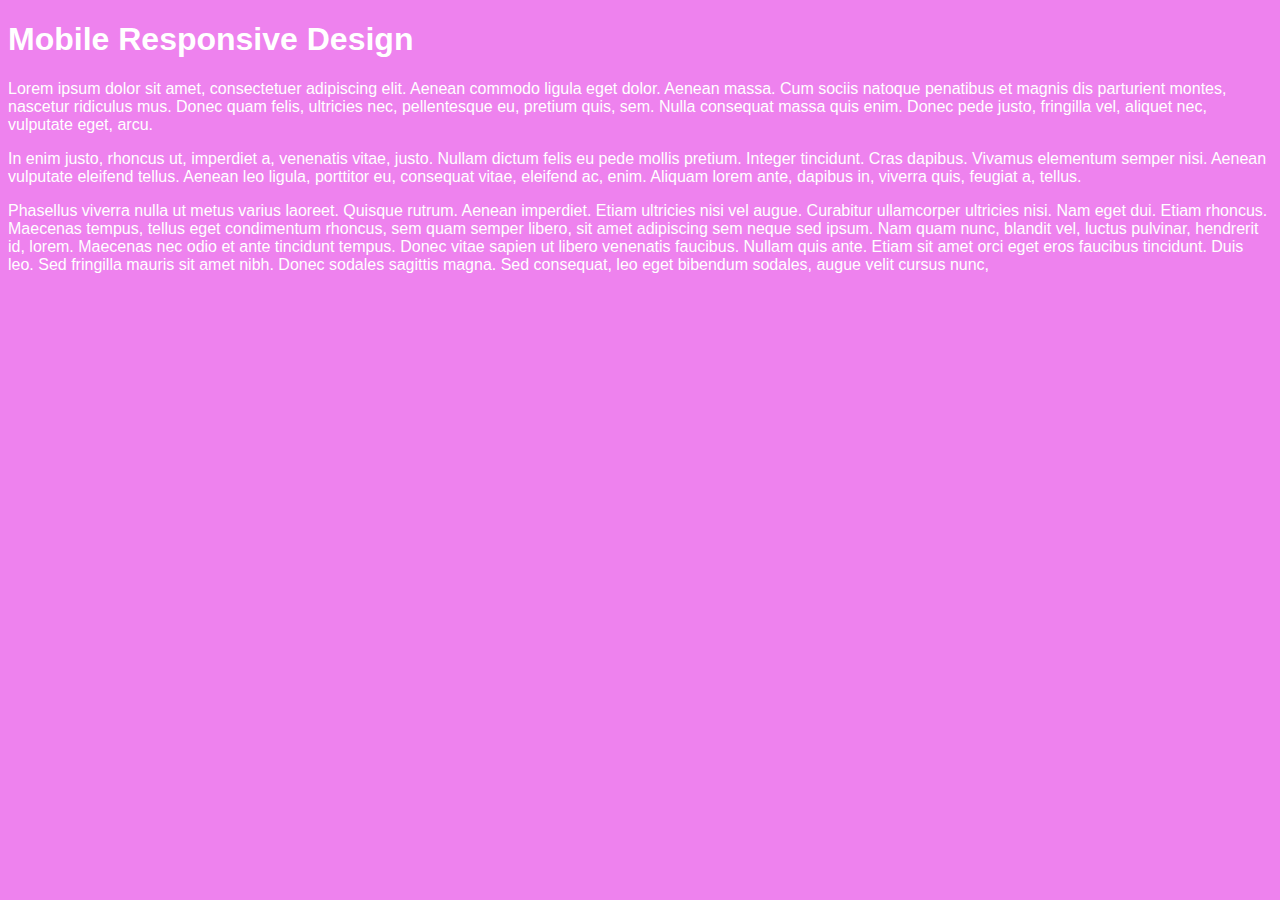
<file: pages/media-queries.html>
<!DOCTYPE html>
<html lang="en">
<head>
    <meta charset="UTF-8">
    <meta name="viewport" content="width=device-width, initial-scale=1.0">
    <title>Responsive Colors</title>
    <link href="../styles/beyond.css" rel="stylesheet" type="text/css">
    <link href="../styles/2000.css" rel="stylesheet" type="text/css">
    <link href="../styles/1281.css" rel="stylesheet" type="text/css" media="screen and (min-width:962px) and (max-width:1281px)">
    <style>
 
 @media screen and (max-width:961px)
        /*tablets, landscape ipads, smaller laptops and small desktops*/
        {
            body {
                background-color: blue;
                color: white;
                font-family: 'Franklin Gothic Medium', 'Arial Narrow', Arial, sans-serif;
            }

        }
 
 
 @media screen and (max-width:641px)
        /*portrait tablets or landscape phones*/
        {
        body {
            background-color: green;
            color: purple;
            }
            h1{
                font-size: 4em;
            }
            p {
                font-size: 1.2em;
            }
        }
@media screen and (max-width:485px)
        /*portrait e-readers (nook or kindle), smaller tablets and phones*/
        {
            body {
                background-color: yellow;
                color: black;
            }
        }
    </style>

</head>
<body>
    <h1>Mobile Responsive Design</h1>
    <p>Lorem ipsum dolor sit amet, consectetuer adipiscing elit. Aenean commodo ligula eget dolor. Aenean massa. Cum sociis natoque penatibus et magnis dis parturient montes, nascetur ridiculus mus. Donec quam felis, ultricies nec, pellentesque eu, pretium quis, sem. Nulla consequat massa quis enim. Donec pede justo, fringilla vel, aliquet nec, vulputate eget, arcu.</p>

<p>In enim justo, rhoncus ut, imperdiet a, venenatis vitae, justo. Nullam dictum felis eu pede mollis pretium. Integer tincidunt. Cras dapibus. Vivamus elementum semper nisi. Aenean vulputate eleifend tellus. Aenean leo ligula, porttitor eu, consequat vitae, eleifend ac, enim. Aliquam lorem ante, dapibus in, viverra quis, feugiat a, tellus.</p>

<p>Phasellus viverra nulla ut metus varius laoreet. Quisque rutrum. Aenean imperdiet. Etiam ultricies nisi vel augue. Curabitur ullamcorper ultricies nisi. Nam eget dui. Etiam rhoncus. Maecenas tempus, tellus eget condimentum rhoncus, sem quam semper libero, sit amet adipiscing sem neque sed ipsum. Nam quam nunc, blandit vel, luctus pulvinar, hendrerit id, lorem. Maecenas nec odio et ante tincidunt tempus. Donec vitae sapien ut libero venenatis faucibus. Nullam quis ante. Etiam sit amet orci eget eros faucibus tincidunt. Duis leo. Sed fringilla mauris sit amet nibh. Donec sodales sagittis magna. Sed consequat, leo eget bibendum sodales, augue velit cursus nunc,</p>
</body>
</html>
</file>
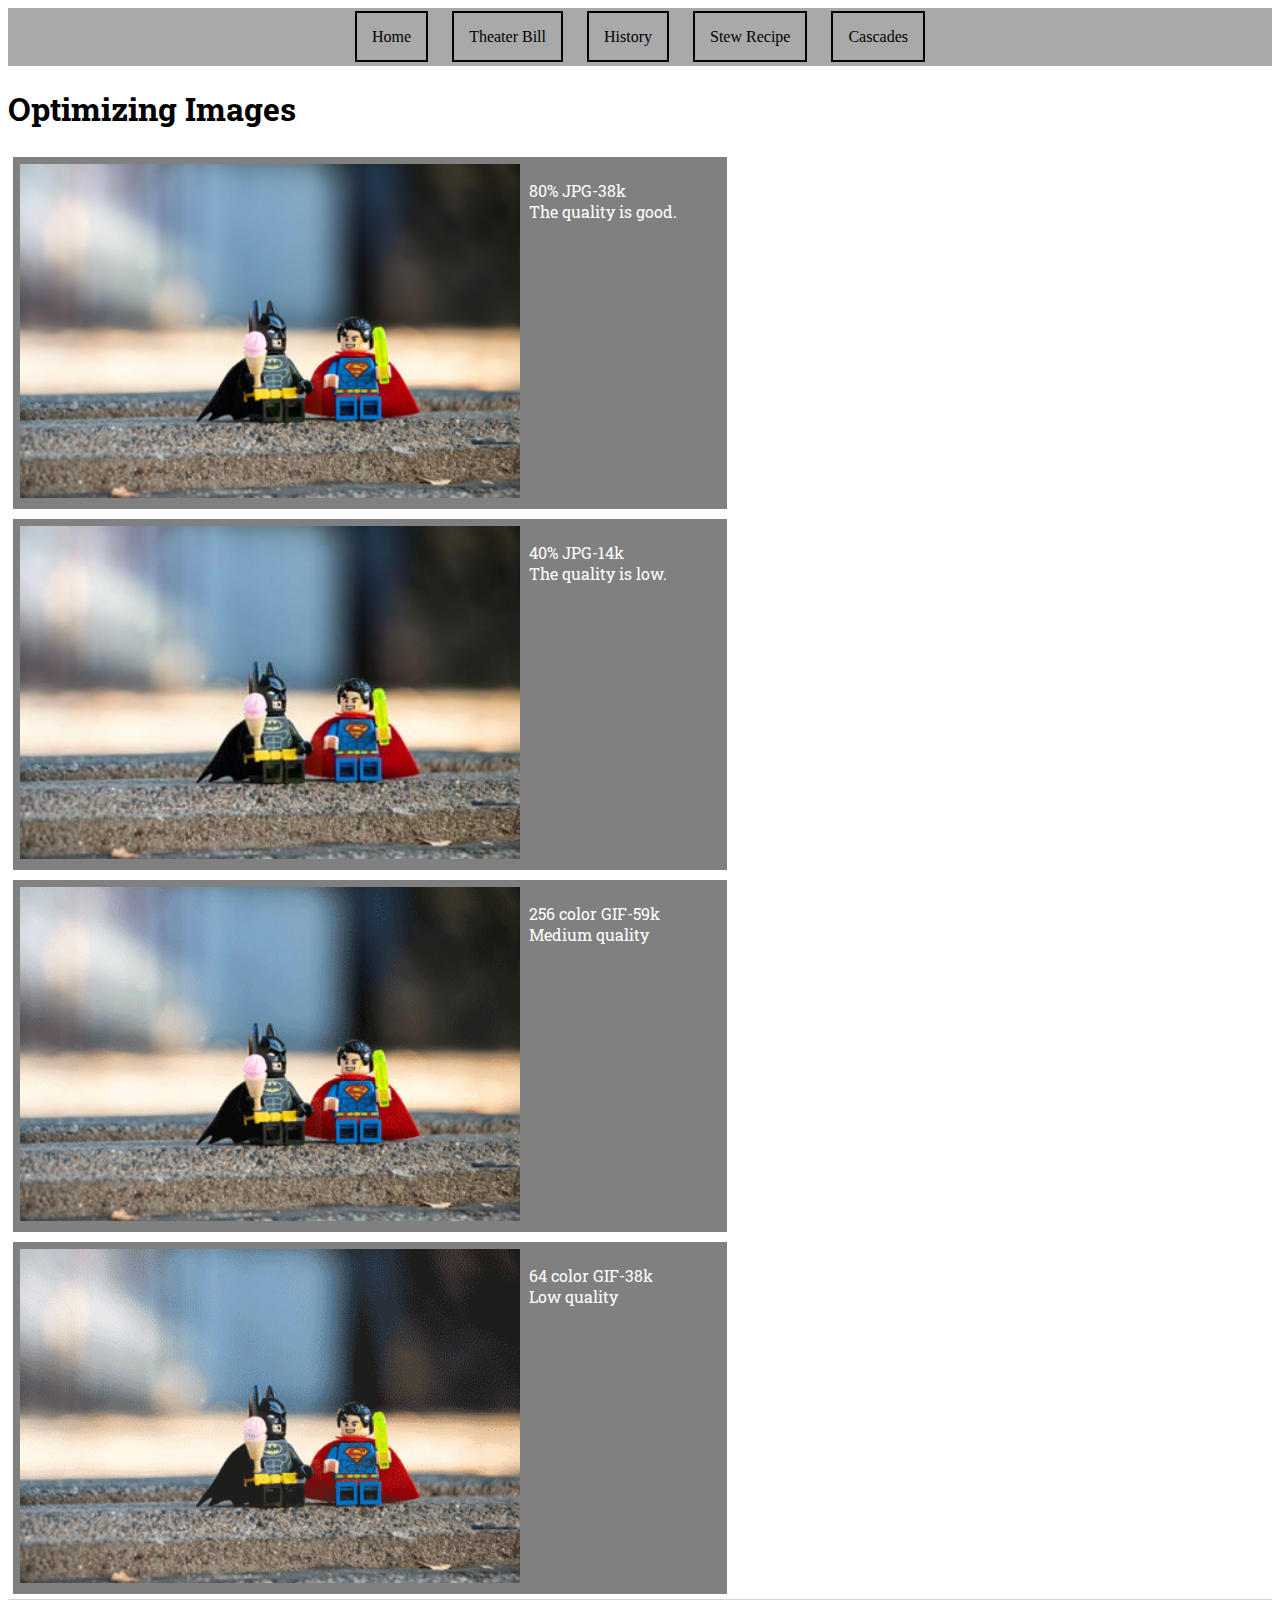
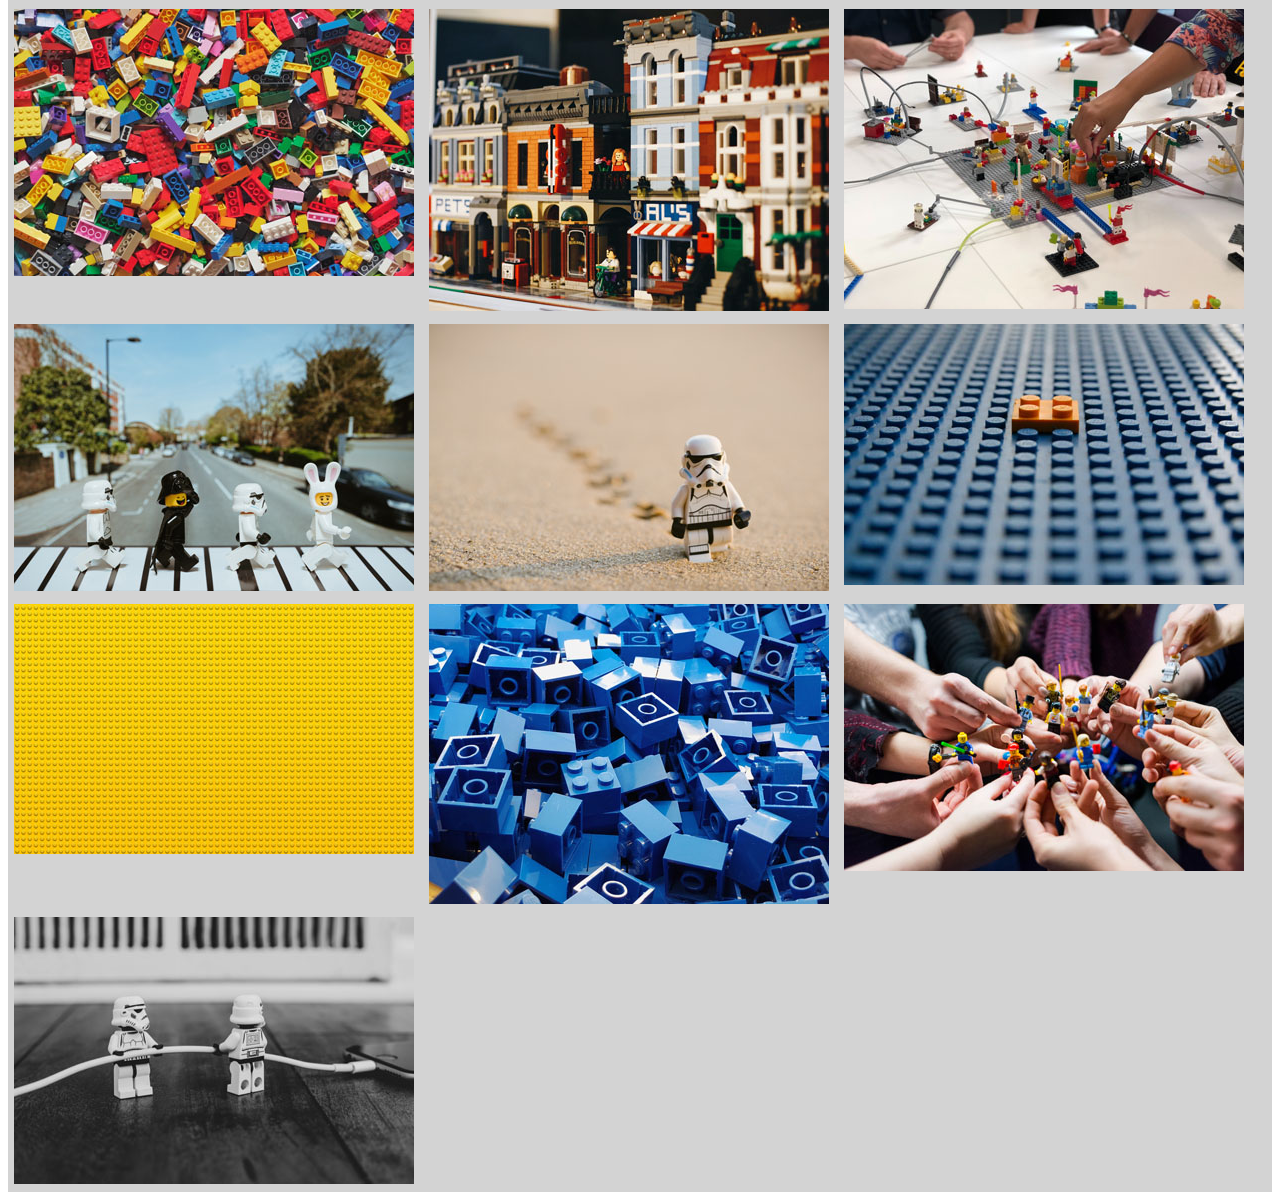
<file: pages/optimizing-images.html>
<!DOCTYPE html>
<html lang="en">
<head>
    <meta charset="UTF-8">
    <meta name="viewport" content="width=
    , initial-scale=1.0">
    <title>Optimizing Images</title>
    <link rel="preconnect" href="https://fonts.googleapis.com">
<link rel="preconnect" href="https://fonts.gstatic.com" crossorigin>
<link href="https://fonts.googleapis.com/css2?family=Montserrat&family=Roboto+Slab&display=swap" rel="stylesheet">
    <link href="../styles/opt-img.css" rel="stylesheet" type="text/css">
<style>
    .tobi {
        background-color: gray;
        width: 700px;
        padding: 7px;
        margin: 5px;
        float: left;
    }
    .joker {
        display: inline-block;
        color: white;
        vertical-align: top;
        margin-left: 5px;
        font-family: 'Montserrat', sans-serif;
        font-family: 'Roboto Slab', serif;
    }
    .clear {
        clear: both;
    }
    .naruto {
        background-color: lightgray;
        padding: 0px 5px 5px 0px;
    }
    .naruto img {
        vertical-align: top;
        margin: 10px 5px 3px 6px;
    }
    h1 {
        font-family: 'Montserrat', sans-serif;
font-family: 'Roboto Slab', serif;
    }
</style>
</head>
<body>
    <nav>
        <a href="../index.html">Home</a>
        <a href="theater2.html">Theater Bill</a>
        <a href="history.html">History</a>
        <a href="stew.html">Stew Recipe</a>
        <a href="cascade.html">Cascades</a>
    </nav>
<h1>Optimizing Images</h1>
    <article class="tobi">
        <img src="../images/80.jpg" alt="80 percent jpg sample" width="500px">
        <section class="joker"><p>80% JPG-38k<br>The quality is good.</p></section>
    </article>
    <article class="tobi">
        <img src="../images/40.jpg" alt="40 percent jpg sample" width="500px">
        <section class="joker"><p>40% JPG-14k<br>The quality is low.</p></section>
    </article>
    <article class="tobi">
        <img src="../images/256.gif" alt="256 color gif sample" width="500px">
        <section class="joker"><p>256 color GIF-59k<br>Medium quality</p></section>
    </article>
    <article class="tobi">
        <img src="../images/64.gif" alt="64 color gif sample" width="500px">
        <section class="joker"><p>64 color GIF-38k<br>Low quality</p></section>
    </article>
    <div class="clear"></div>
<section class="naruto">
    <img src="../images/01.jpg" alt="a foot's worst nightmare" width="400px">
    <img src="../images/02.jpg" alt="lego houses" width="400px">
    <img src="../images/03.jpg" alt="group of legos" width="400px">
    <img src="../images/04.jpg" alt="mini-figs abbey road" width="400px">
    <img src="../images/05.jpg" alt="lonely stormtrooper" width="400px">
    <img src="../images/06.jpg" alt="lone tile" width="400px">
    <img src="../images/07.jpg" alt="wall of studs" width="400px">
    <img src="../images/08.jpg" alt="blue bricks" width="400px">
    <img src="../images/09.jpg" alt="legos with friends" width="400px">
    <img src="../images/010.jpg" alt="stormtrooper with a friend" width="400px">
</section>
</body>
</html>
</file>
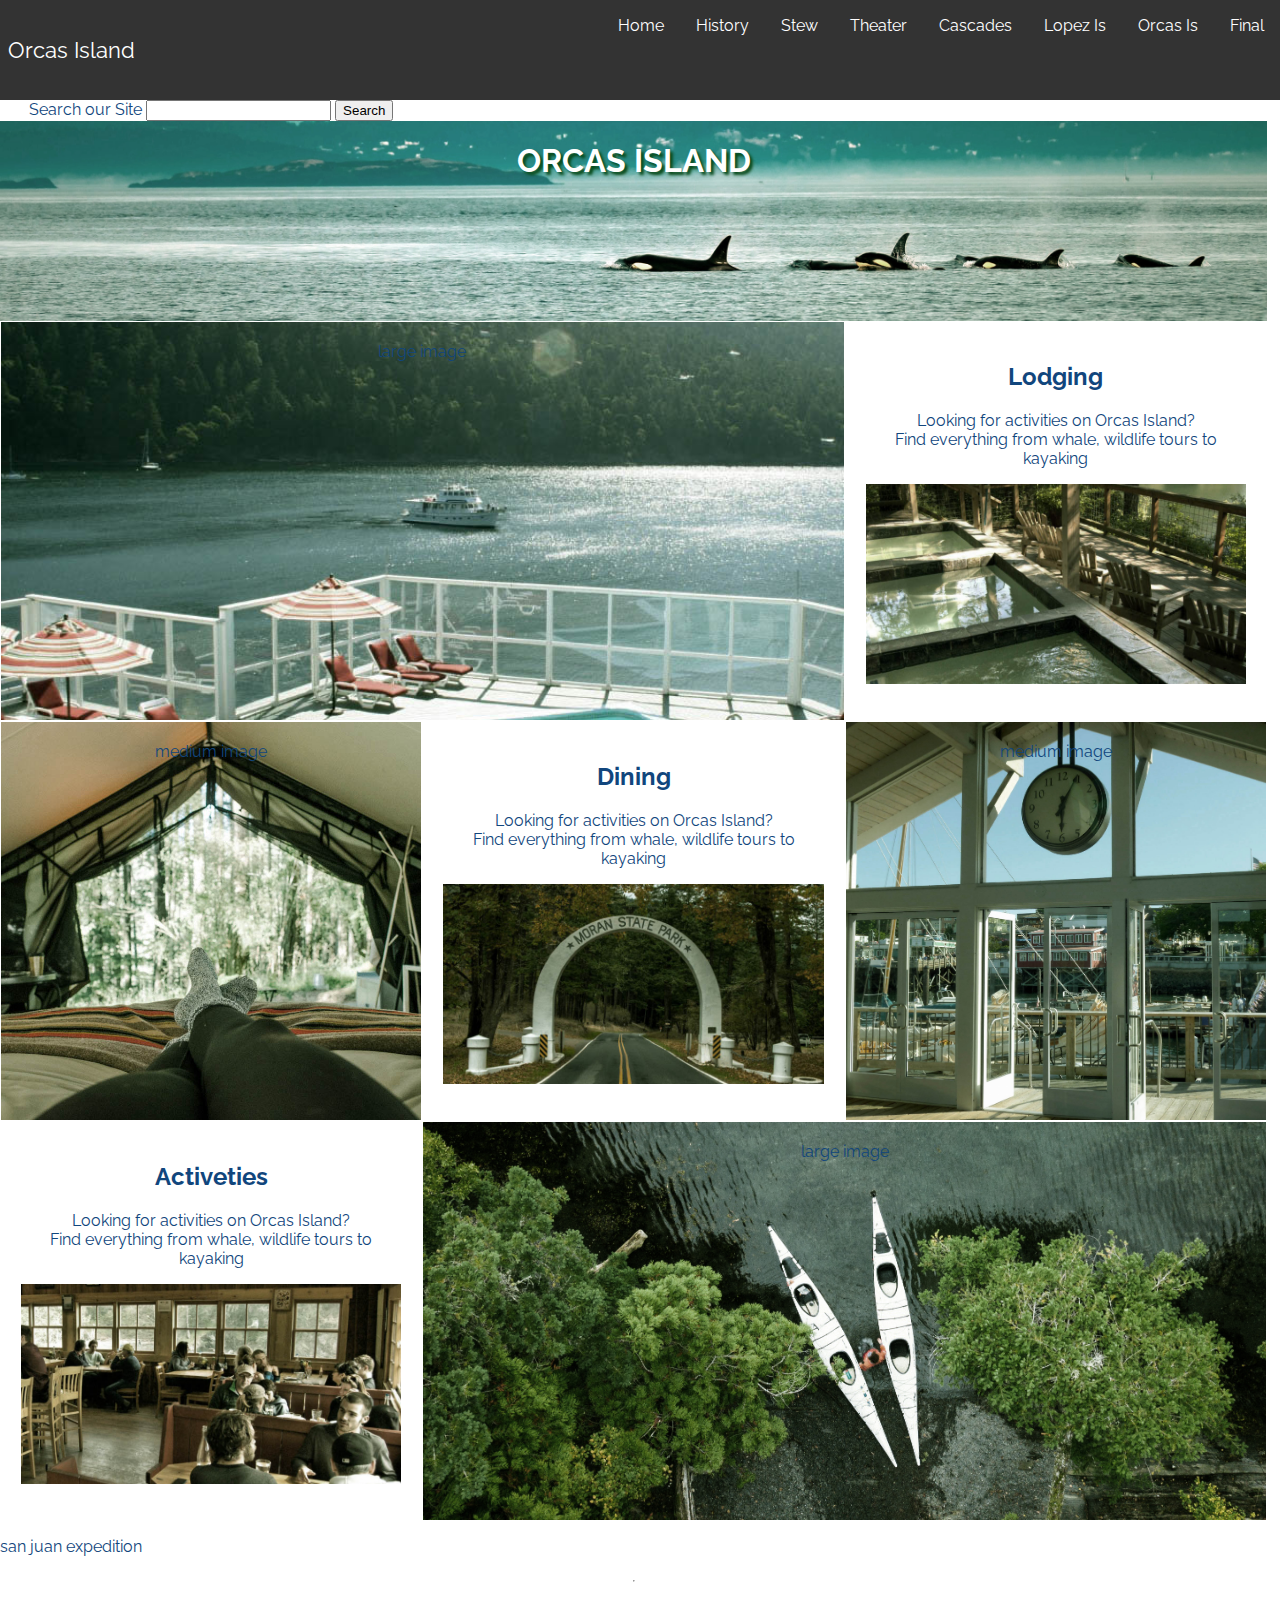
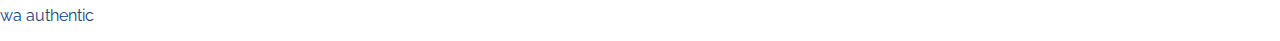
<file: pages/orcas.html>
<!DOCTYPE html>
<html lang="en">
<head>
    <meta charset="UTF-8">
    <meta name="viewport" content="width=device-width, initial-scale=1.0">
    <title>Orcas Island</title>
    <link href="../styles/islands.css" rel="stylesheet" type="text/css">
    <link href="../styles/mobile.css" rel="stylesheet" type="text/css">
    <link href="../styles/mobile-nav.css" rel="stylesheet" type="text/css">
    <link rel="preconnect" href="https://fonts.googleapis.com">
<link rel="preconnect" href="https://fonts.gstatic.com" crossorigin>
<link href="https://fonts.googleapis.com/css2?family=Raleway:ital,wght@0,100;0,400;0,700;1,100&display=swap" rel="stylesheet">
</head>
<body>
    <nav class="navbar">
        <div class="page-title"><p>Orcas Island</p></div>
        <a href="#" class="toggle-button">
            <span class="bar"></span>
            <span class="bar"></span>
            <span class="bar"></span>
        </a>
        <div class="navbar-links">
            <ul>
                <li><a href="../index.html">Home</a></li>
                <li><a href="history.html">History</a></li>
                <li><a href="stew.html">Stew</a></li>
                <li><a href="theater2.html">Theater</a></li>
                <li><a href="cascade.html">Cascades</a></li>
                <li><a href="lopez.html">Lopez Is</a></li>
                <li><a href="orcas.html">Orcas Is</a></li>
                <li><a href="final.html">Final</a></li>
            </ul>
        </div>
    </nav>
    <header>
            <!--<p><a href="" target="_blank">to home</a></p>
            <p>logo</p>-->
            <search class="search">
                <form>
                    <label for="islands">Search our Site</label>
                    <input type="search"/>
                    <button type="submit">Search</button>
                </form>
            </search>
            
        <div class="hero-orcas">
            <h1>orcas Island</h1>
        </div>
    </header>
    <!--<nav>
        <ul>
            <a href="orcas.html"><li>ORCAS ISLAND</li></a>
            <a href="sanjuan.html"><li>SAN JUAN ISLAND</li></a>
            <a href="lopez.html"><li>LOPEN ISLAND</li></a>
        </ul>
    </nav> -->
    <main>
        <section class="item1">large image</section>
        <section class="item2">
            <div class="islands-text">
                <h2>Lodging</h2>
                <p>Looking for activities on Orcas Island?<br> Find everything from whale, wildlife tours to kayaking</p>
                </div>
                <div class="pic2"></div>
        </section>
        <section class="item3">medium image</section>
        <section class="item4"> 
            <div class="islands-text">
            <h2>Dining</h2>
            <p>Looking for activities on Orcas Island?<br> Find everything from whale, wildlife tours to kayaking</p>
            </div>
            <div class="pic4"></div>
        </section>
        <section class="item5">medium image</section>
        <section class="item6">
            <div class="islands-text">
            <h2>Activeties</h2>
            <p>Looking for activities on Orcas Island?<br> Find everything from whale, wildlife tours to kayaking</p>
            </div>
            <div class="pic6"></div>
        </section>
        <section class="item7">large image</section>
    </main>
    <footer>
        <p class="item8">san juan expedition</p>
        <hr class="item9">
        <p class="item10">wa authentic</p>
    </footer>
    <script src="../scripts/mobile-nav.js"></script>
</body>
</html>
</file>
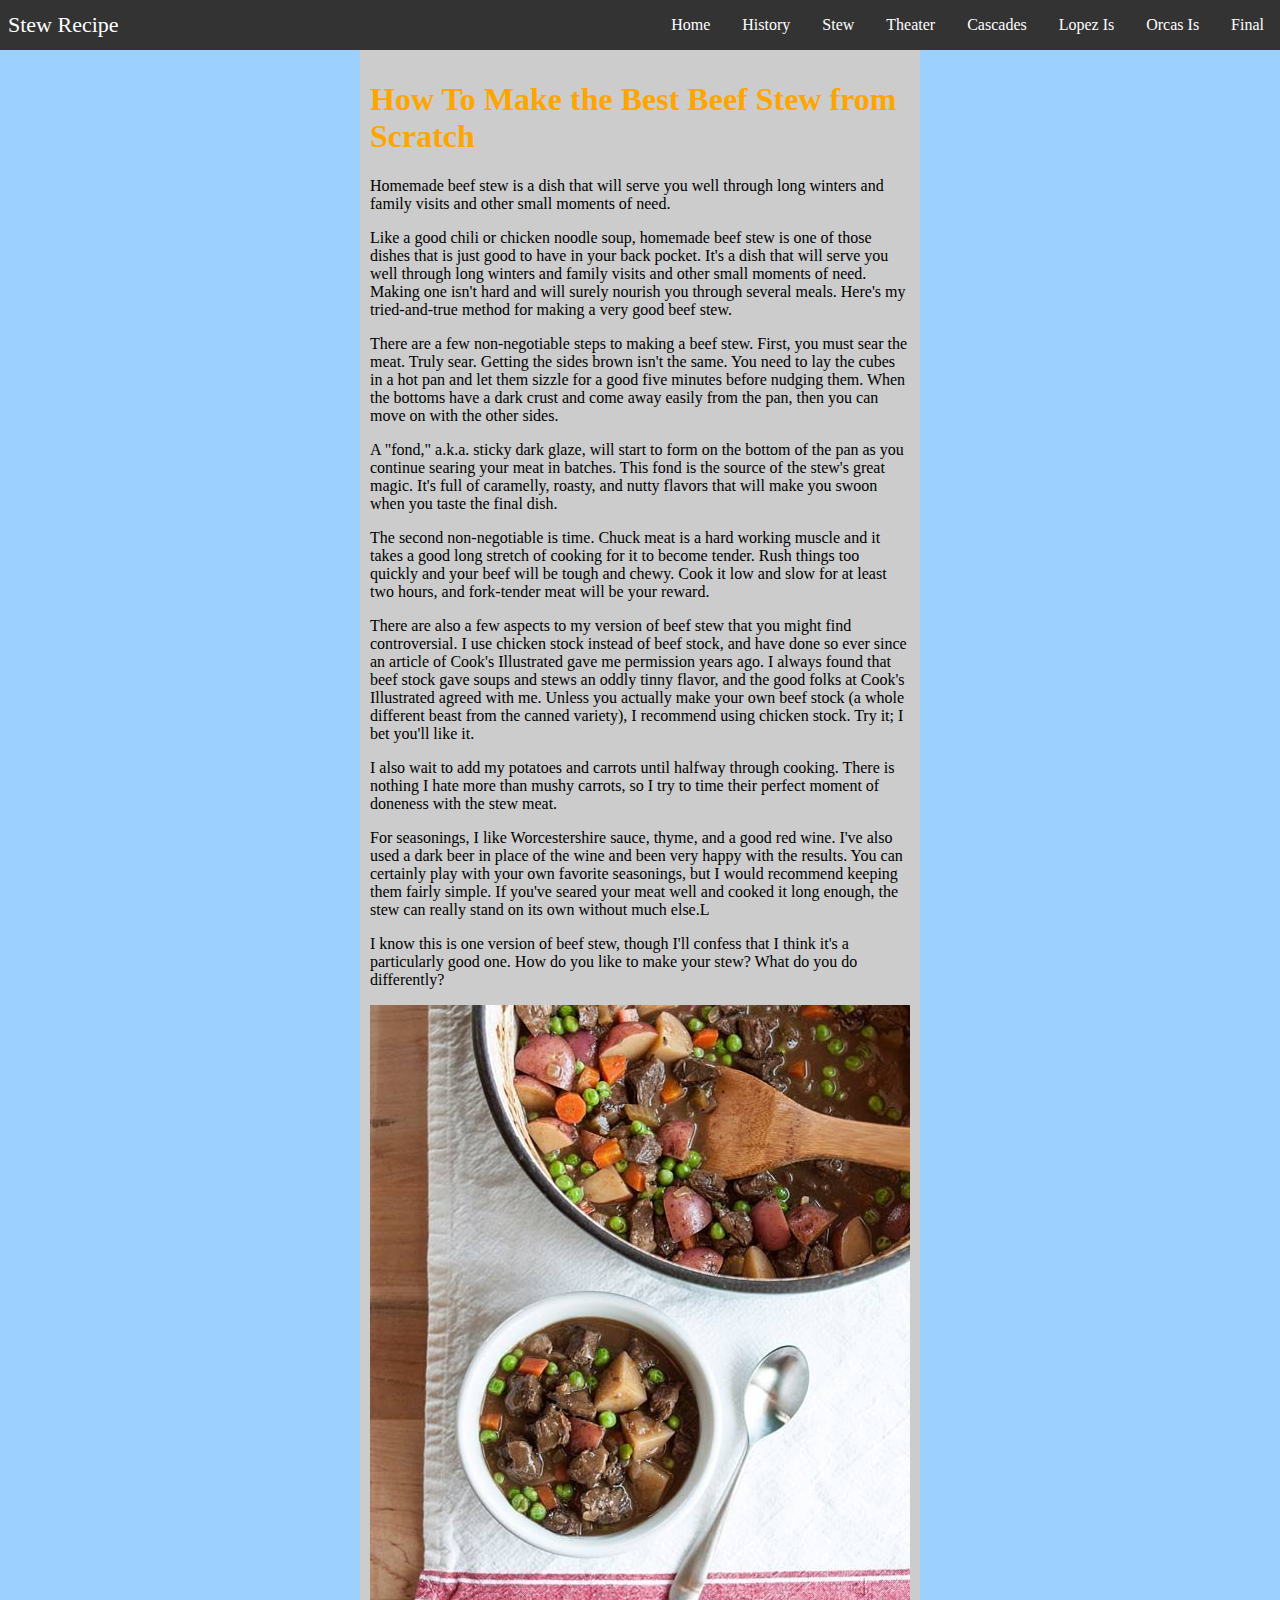
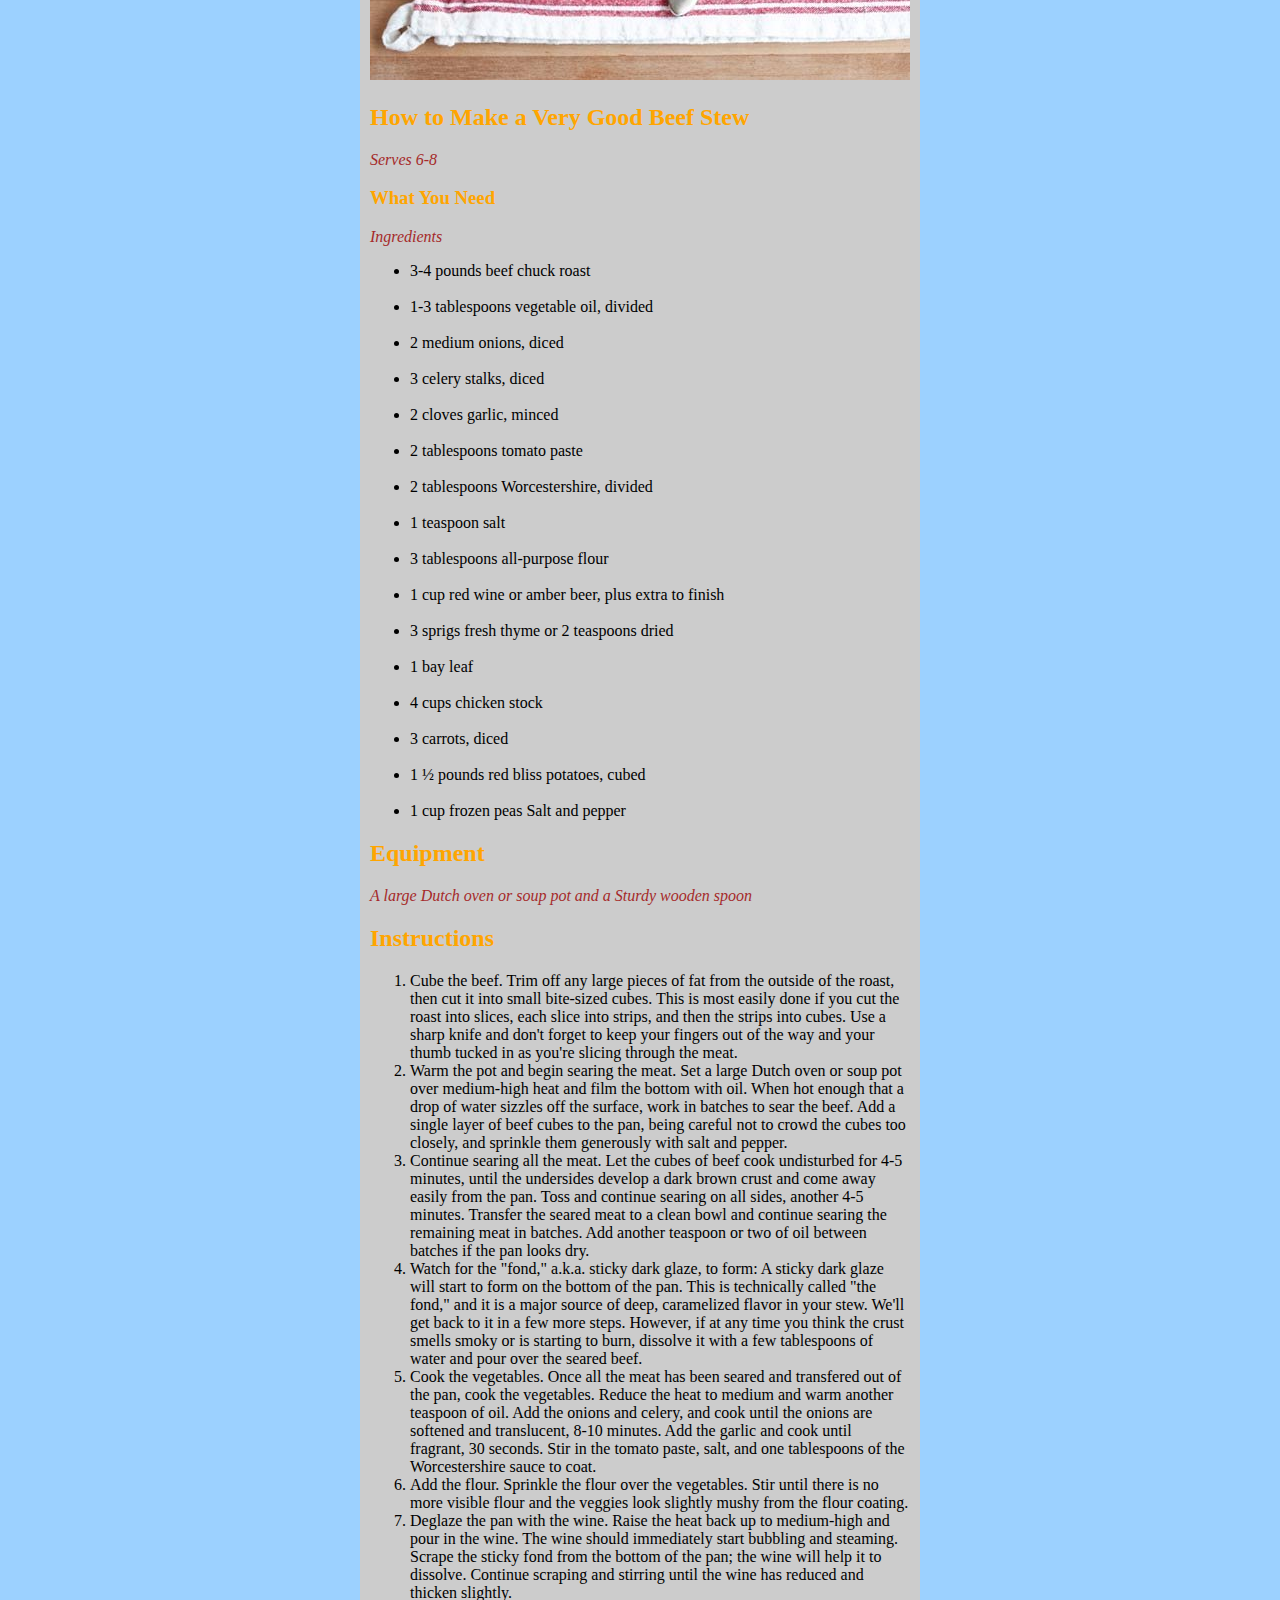
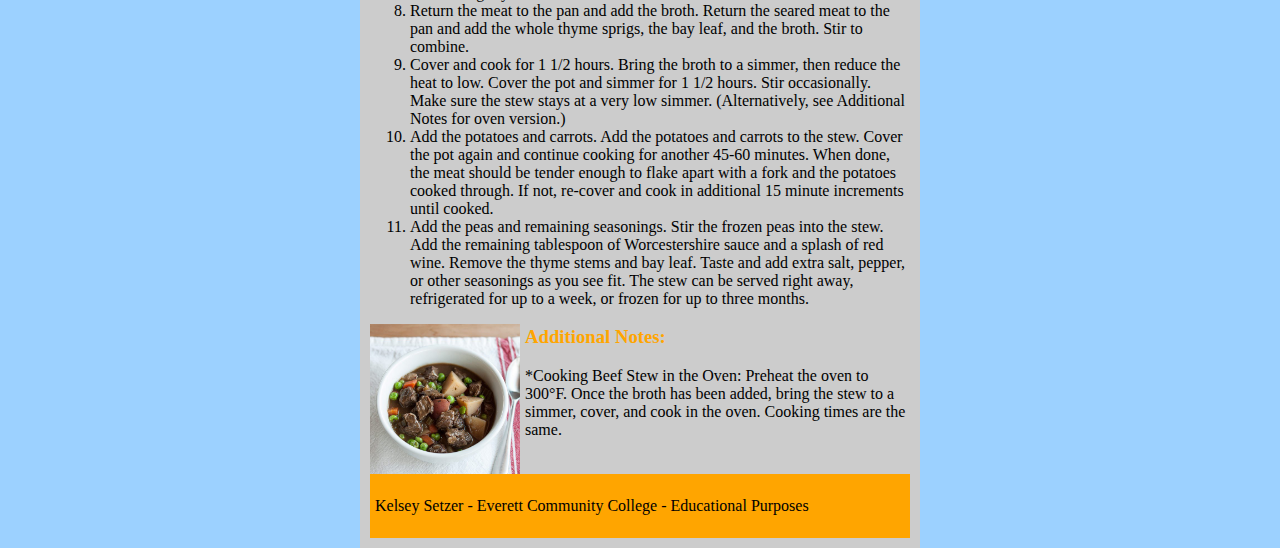
<file: pages/stew.html>
<!DOCTYPE html>
<html>
<head>
    <title>Stew Recipe</title>
    <style>
        i {
            color: brown;
        }
       
    </style>
    <link href="../styles/stew.css" rel="stylesheet" type="text/css">
    <link href="../styles/mobile-nav.css" rel="stylesheet" type="text/css">
</head>
<body>
    <nav class="navbar">
        <div class="page-title"><p>Stew Recipe</p></div>
        <a href="#" class="toggle-button">
            <span class="bar"></span>
            <span class="bar"></span>
            <span class="bar"></span>
        </a>
        <div class="navbar-links">
            <ul>
                <li><a href="../index.html">Home</a></li>
                <li><a href="history.html">History</a></li>
                <li><a href="stew.html">Stew</a></li>
                <li><a href="theater2.html">Theater</a></li>
                <li><a href="cascade.html">Cascades</a></li>
                <li><a href="lopez.html">Lopez Is</a></li>
                <li><a href="orcas.html">Orcas Is</a></li>
                <li><a href="final.html">Final</a></li>
            </ul>
        </div>
    </nav>
<div class="stew-content">
    <h1 style="color: orange;">How To Make the Best Beef Stew from Scratch</h1>

    <p>Homemade beef stew is a dish that will serve you well through long winters and family visits and other small moments of need.</p>
    
    <p>Like a good chili or chicken noodle soup, homemade beef stew is one of those dishes that is just good to have in your back pocket. It's a dish that will serve you well through long winters and family visits and other small moments of need. Making one isn't hard and will surely nourish you through several meals. Here's my tried-and-true method for making a very good beef stew.</p>
    
    <p>There are a few non-negotiable steps to making a beef stew. First, you must sear the meat. Truly sear. Getting the sides brown isn't the same. You need to lay the cubes in a hot pan and let them sizzle for a good five minutes before nudging them. When the bottoms have a dark crust and come away easily from the pan, then you can move on with the other sides.</p>
    
    <p>A "fond," a.k.a. sticky dark glaze, will start to form on the bottom of the pan as you continue searing your meat in batches. This fond is the source of the stew's great magic. It's full of caramelly, roasty, and nutty flavors that will make you swoon when you taste the final dish.</p>
    
    <p>The second non-negotiable is time. Chuck meat is a hard working muscle and it takes a good long stretch of cooking for it to become tender. Rush things too quickly and your beef will be tough and chewy. Cook it low and slow for at least two hours, and fork-tender meat will be your reward.</p>
    
    <p>There are also a few aspects to my version of beef stew that you might find controversial. I use chicken stock instead of beef stock, and have done so ever since an article of Cook's Illustrated gave me permission years ago. I always found that beef stock gave soups and stews an oddly tinny flavor, and the good folks at Cook's Illustrated agreed with me. Unless you actually make your own beef stock (a whole different beast from the canned variety), I recommend using chicken stock. Try it; I bet you'll like it.</p>
    
    <p>I also wait to add my potatoes and carrots until halfway through cooking. There is nothing I hate more than mushy carrots, so I try to time their perfect moment of doneness with the stew meat.</p>
    
    <p>For seasonings, I like Worcestershire sauce, thyme, and a good red wine. I've also used a dark beer in place of the wine and been very happy with the results. You can certainly play with your own favorite seasonings, but I would recommend keeping them fairly simple. If you've seared your meat well and cooked it long enough, the stew can really stand on its own without much else.L</p>
    
    <p>I know this is one version of beef stew, though I'll confess that I think it's a particularly good one. How do you like to make your stew? What do you do differently?</p>
    <img src="../images/hero2.jpg" alt="bowl Of Stew">
    <h2>How to Make a Very Good Beef Stew</h2>
    
    <p><i>Serves 6-8</i></p>
    
    <h3>What You Need</h3>
    
    <p><i>Ingredients</i></p>
    <ul>
        <li>3-4 pounds beef chuck roast</li> 
        <li>1-3 tablespoons vegetable oil, divided</li> 
        <li>2 medium onions, diced</li> 
        <li>3 celery stalks, diced</li> 
        <li>2 cloves garlic, minced</li> 
        <li>2 tablespoons tomato paste</li> 
        <li>2 tablespoons Worcestershire, divided</li> 
        <li>1 teaspoon salt</li> 
        <li>3 tablespoons all-purpose flour</li> 
        <li>1 cup red wine or amber beer, plus extra to finish</li> 
        <li>3 sprigs fresh thyme or 2 teaspoons dried</li> 
        <li>1 bay leaf</li> 
        <li>4 cups chicken stock</li> 
        <li>3 carrots, diced</li> 
        <li>1 ½ pounds red bliss potatoes, cubed</li> 
        <li>1 cup frozen peas Salt and pepper</li>
    </ul>
    
    <h2>Equipment</h2>
    <p><i>A large Dutch oven or soup pot and a Sturdy wooden spoon</i></p>
    
    <h2>Instructions</h2>
<ol>
   <li> Cube the beef. Trim off any large pieces of fat from the outside of the roast, then cut it into small bite-sized cubes. This is most easily done if you cut the roast into slices, each slice into strips, and then the strips into cubes. Use a sharp knife and don't forget to keep your fingers out of the way and your thumb tucked in as you're slicing through the meat.</li>
    
    <li>Warm the pot and begin searing the meat. Set a large Dutch oven or soup pot over medium-high heat and film the bottom with oil. When hot enough that a drop of water sizzles off the surface, work in batches to sear the beef. Add a single layer of beef cubes to the pan, being careful not to crowd the cubes too closely, and sprinkle them generously with salt and pepper.</li>
    
    <li>Continue searing all the meat. Let the cubes of beef cook undisturbed for 4-5 minutes, until the undersides develop a dark brown crust and come away easily from the pan. Toss and continue searing on all sides, another 4-5 minutes. Transfer the seared meat to a clean bowl and continue searing the remaining meat in batches. Add another teaspoon or two of oil between batches if the pan looks dry.</li>
    
    <li>Watch for the "fond," a.k.a. sticky dark glaze, to form: A sticky dark glaze will start to form on the bottom of the pan. This is technically called "the fond," and it is a major source of deep, caramelized flavor in your stew. We'll get back to it in a few more steps. However, if at any time you think the crust smells smoky or is starting to burn, dissolve it with a few tablespoons of water and pour over the seared beef.</li>
    
    <li>Cook the vegetables. Once all the meat has been seared and transfered out of the pan, cook the vegetables. Reduce the heat to medium and warm another teaspoon of oil. Add the onions and celery, and cook until the onions are softened and translucent, 8-10 minutes. Add the garlic and cook until fragrant, 30 seconds. Stir in the tomato paste, salt, and one tablespoons of the Worcestershire sauce to coat.</li>
    
    <li>Add the flour. Sprinkle the flour over the vegetables. Stir until there is no more visible flour and the veggies look slightly mushy from the flour coating.</li>
    
    <li>Deglaze the pan with the wine. Raise the heat back up to medium-high and pour in the wine. The wine should immediately start bubbling and steaming. Scrape the sticky fond from the bottom of the pan; the wine will help it to dissolve. Continue scraping and stirring until the wine has reduced and thicken slightly.</li>
    
    <li>Return the meat to the pan and add the broth. Return the seared meat to the pan and add the whole thyme sprigs, the bay leaf, and the broth. Stir to combine.</li>
    
    <li>Cover and cook for 1 1/2 hours. Bring the broth to a simmer, then reduce the heat to low. Cover the pot and simmer for 1 1/2 hours. Stir occasionally. Make sure the stew stays at a very low simmer. (Alternatively, see Additional Notes for oven version.)</li>
    
    <li>Add the potatoes and carrots. Add the potatoes and carrots to the stew. Cover the pot again and continue cooking for another 45-60 minutes. When done, the meat should be tender enough to flake apart with a fork and the potatoes cooked through. If not, re-cover and cook in additional 15 minute increments until cooked.</li>
    
    <li>Add the peas and remaining seasonings. Stir the frozen peas into the stew. Add the remaining tablespoon of Worcestershire sauce and a splash of red wine. Remove the thyme stems and bay leaf. Taste and add extra salt, pepper, or other seasonings as you see fit. The stew can be served right away, refrigerated for up to a week, or frozen for up to three months.</li>
</ol>
<img src="../images/hero.jpg" alt="Bowl Of Stew" style="float: left;margin-right: 5px;" width="150px">
    <h3>Additional Notes:</h3>
    
    <p>*Cooking Beef Stew in the Oven: Preheat the oven to 300°F. Once the broth has been added, bring the stew to a simmer, cover, and cook in the oven. Cooking times are the same.</p>
 <footer
>   <p>Kelsey Setzer - Everett Community College - Educational Purposes</p>
</footer>
</div>
<script src="../scripts/mobile-nav.js"></script>
</body>
</html>
</file>
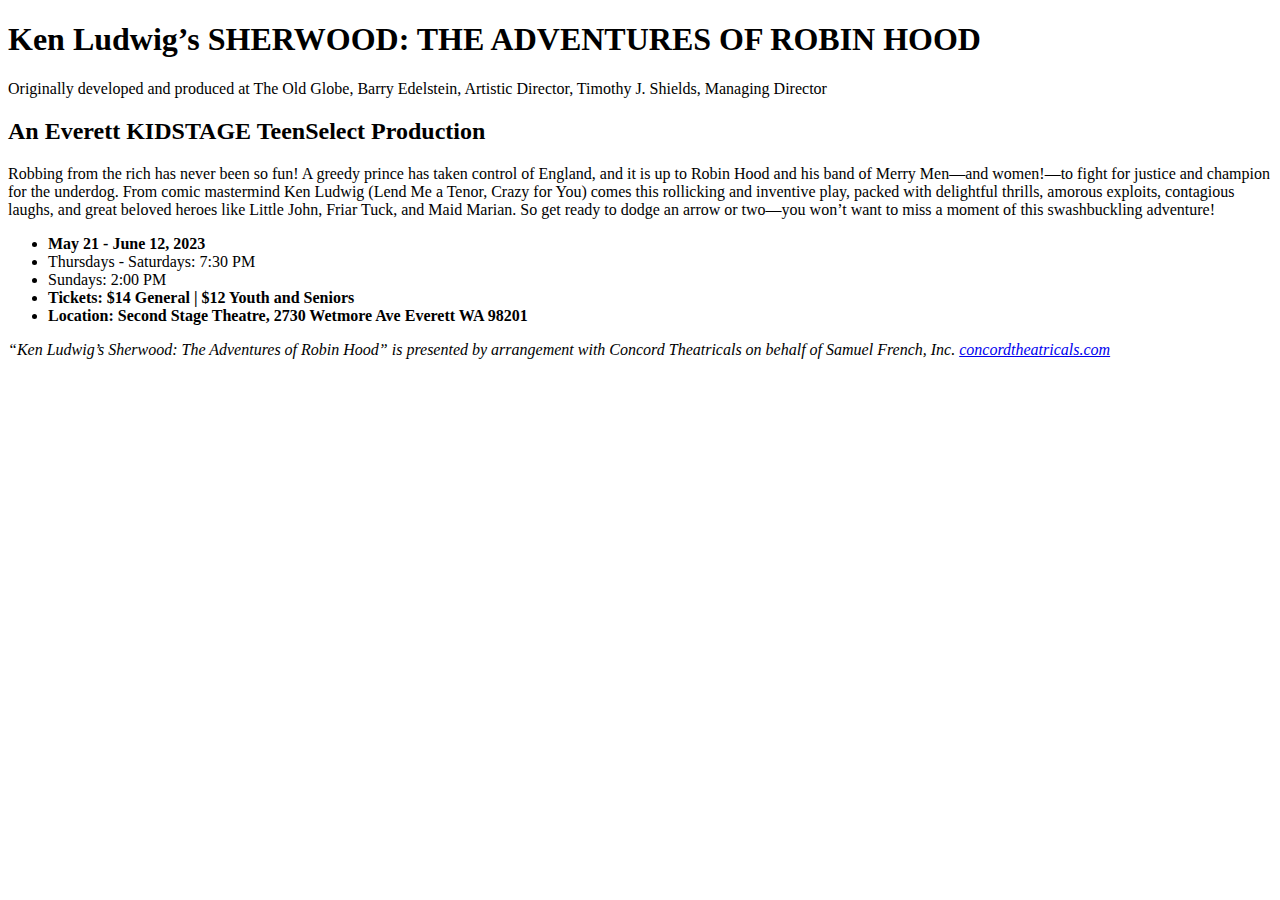
<file: pages/theater.html>
<!DOCTYPE html>
<html lang="en">
<head>
    <meta charset="UTF-8">
    <meta name="viewport" content="width=device-width, initial-scale=1.0">
    <title>Document</title>
</head>
<body>
    <h1>Ken Ludwig’s SHERWOOD: THE ADVENTURES OF ROBIN HOOD</h1>
    <p>Originally developed and produced at The Old Globe, Barry Edelstein, Artistic Director, Timothy J. Shields, Managing Director</p>
    <h2>An Everett KIDSTAGE TeenSelect Production</h2>
    <P>Robbing from the rich has never been so fun! A greedy prince has taken control of England, and it is up to Robin Hood and his band of Merry Men—and women!—to fight for justice and champion for the underdog. From comic mastermind Ken Ludwig (Lend Me a Tenor, Crazy for You) comes this rollicking and inventive play, packed with delightful thrills, amorous exploits, contagious laughs, and great beloved heroes like Little John, Friar Tuck, and Maid Marian. So get ready to dodge an arrow or two—you won’t want to miss a moment of this swashbuckling adventure!</P>
    <ul>
        <li><b>May 21 - June 12, 2023</b></li>

            <li>Thursdays - Saturdays: 7:30 PM</li>
            <li>Sundays: 2:00 PM</li>
            
            <li><B>Tickets: $14 General | $12 Youth and Seniors</b></li>
            <li><B>Location: Second Stage Theatre, 2730 Wetmore Ave
            Everett WA 98201</b></li>
            

    </ul>
    <p><em>“Ken Ludwig’s Sherwood: The Adventures of Robin Hood” is presented by arrangement with Concord Theatricals on behalf of Samuel French, Inc. <a href="https://www.concordtheatricals.com" target="_blank">concordtheatricals.com</a></em></p>



</body>
</html>
</file>
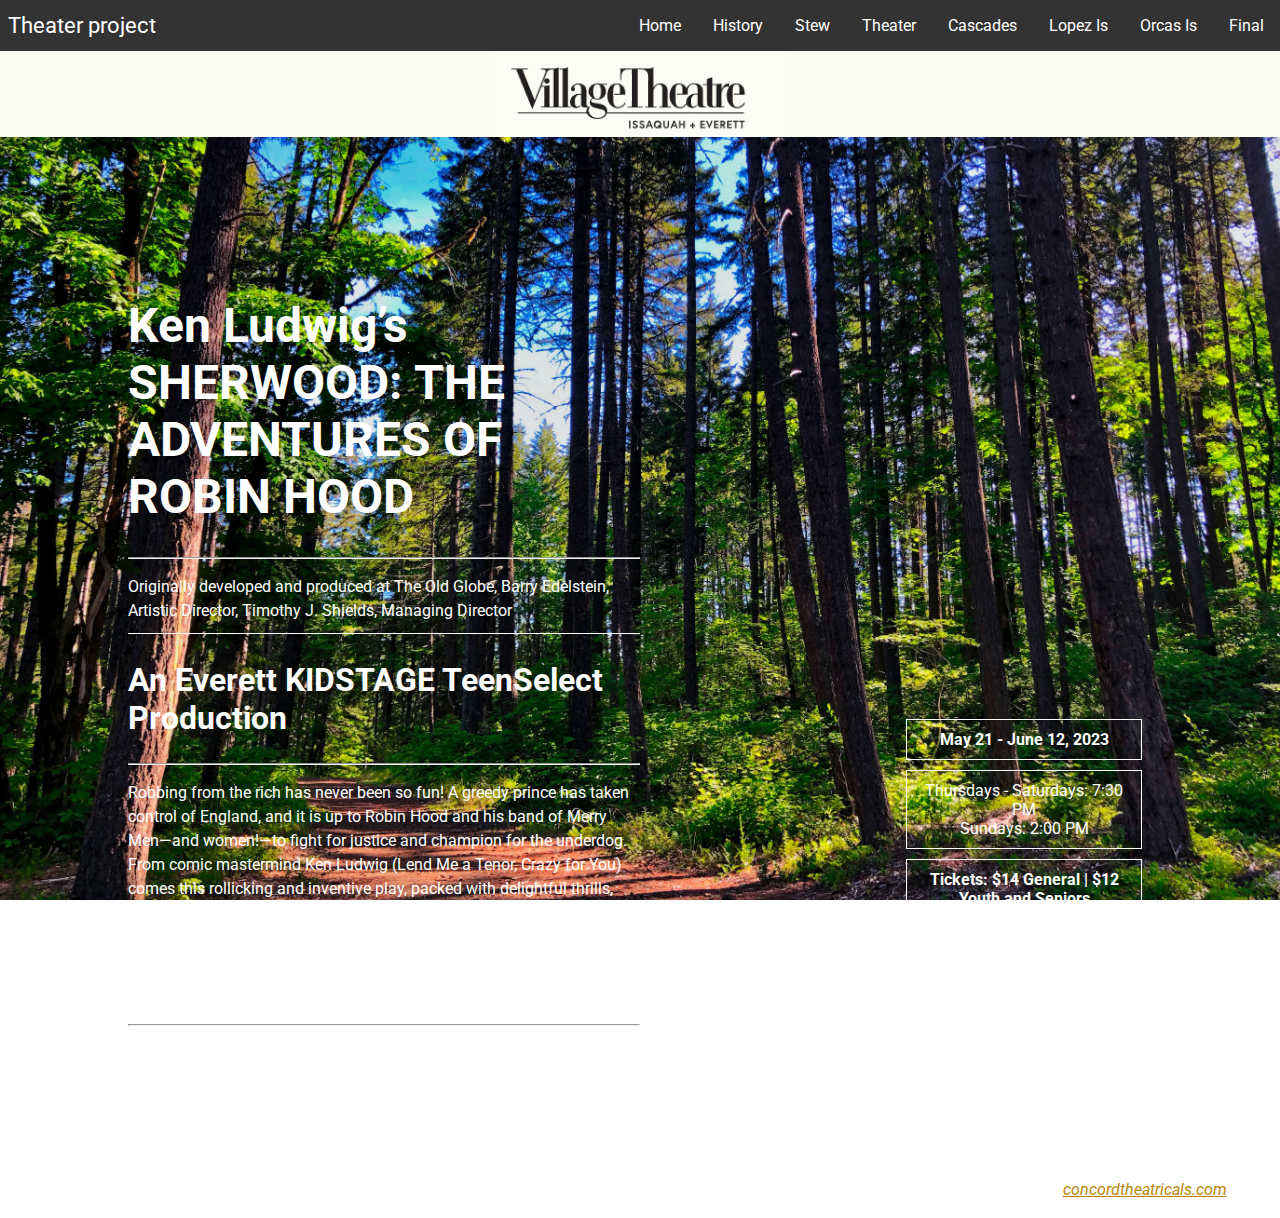
<file: pages/theater2.html>
<!DOCTYPE html>
<html lang="en">
<head>
    <meta charset="UTF-8">
    <meta name="viewport" content="width=device-width, initial-scale=1.0">
    <title>Theater project</title>
    <link rel="preconnect" href="https://fonts.googleapis.com">
<link rel="preconnect" href="https://fonts.gstatic.com" crossorigin>
<link href="https://fonts.googleapis.com/css2?family=Roboto:ital,wght@0,300;0,400;0,700;1,300&display=swap" rel="stylesheet">
<link href="../styles/mobile-nav.css" rel="stylesheet" type="text/css">
    <link href="../styles/theater.css" rel="stylesheet" type="text/css">
    <link href="../styles/theater-mobile.css" rel="stylesheet" type="text/css">
</head>
<body>
    <nav class="navbar">
    <div class="page-title"><p>Theater project</p></div>
    <a href="#" class="toggle-button">
        <span class="bar"></span>
        <span class="bar"></span>
        <span class="bar"></span>
    </a>
    <div class="navbar-links">
        <ul>
            <li><a href="../index.html">Home</a></li>
            <li><a href="history.html">History</a></li>
            <li><a href="stew.html">Stew</a></li>
            <li><a href="theater2.html">Theater</a></li>
            <li><a href="cascade.html">Cascades</a></li>
            <li><a href="lopez.html">Lopez Is</a></li>
            <li><a href="orcas.html">Orcas Is</a></li>
            <li><a href="final.html">Final</a></li>
        </ul>
    </div>
</nav>
    <header><img src="../images/village.png" width="auto" height="20px"/></header>
    
<main>
    <article>
    <h1>Ken Ludwig’s SHERWOOD: THE ADVENTURES OF ROBIN HOOD</h1>
    <hr>
    <p>Originally developed and produced at The Old Globe, Barry Edelstein, Artistic Director, Timothy J. Shields, Managing Director</p>
    <h2>An Everett KIDSTAGE TeenSelect Production</h2>
    <hr>
    <P>Robbing from the rich has never been so fun! A greedy prince has taken control of England, and it is up to Robin Hood and his band of Merry Men—and women!—to fight for justice and champion for the underdog. From comic mastermind Ken Ludwig (Lend Me a Tenor, Crazy for You) comes this rollicking and inventive play, packed with delightful thrills, amorous exploits, contagious laughs, and great beloved heroes like Little John, Friar Tuck, and Maid Marian. So get ready to dodge an arrow or two—you won’t want to miss a moment of this swashbuckling adventure!</P>
    <hr>
</article>
    <ul>
        <li><b>May 21 - June 12, 2023</b></li>

            <li>Thursdays - Saturdays: 7:30 PM<br>Sundays: 2:00 PM</li>
            
            
            <li><B>Tickets: $14 General | $12 Youth and Seniors</b></li>
            <li><B>Location: Second Stage Theatre, 2730 Wetmore Ave
            Everett WA 98201</b></li>
            

    </ul>
</main>
<footer>
    <p><em>“Ken Ludwig’s Sherwood: The Adventures of Robin Hood” is presented by arrangement with Concord Theatricals on behalf of Samuel French, Inc. <a href="https://www.concordtheatricals.com" target="_blank">concordtheatricals.com</a></em></p>
    <script src="../scripts/mobile-nav.js"></script>


</body>
</html>
</file>
<file: styles/mobile-nav.css>
* {
    box-sizing: border-box;
}
body {
    margin: 0;
    padding: 0;
}
.navbar {
    display: flex;
    position: relative;
    justify-content: space-between;
    align-items: center;
    background-color: #333;
    color: white;
}
.page-title p {
    font-size: 22px;
    margin: 8px;
}
.navbar-links {
    height: 100%;
}
.navbar-links ul {
    display: flex;
    margin: 0;
    padding: 0;
}
.navbar-links li {
    list-style: none;
}
.navbar-links li a {
    display: inline-block;
    text-decoration: none;
    color: white;
    padding: 16px;
}
.navbar-links li:hover {
    background-color: #555;
}
.toggle-button {
    position: absolute;
    top: 10px;
    right: 16px;
    display: none;
    flex-direction: column;
    justify-content: space-between;
    width: 30px;
    height: 21px;
}
.toggle-button .bar {
    height: 3px;
    width: 100%;
    background-color: white;
    border-radius: 10px;
}

@media screen and (max-width: 800px) {
    .navbar {
        flex-direction: column;
        align-items: flex-start;
    }

    .toggle-button {
        display: flex;
    }

    .navbar-links {
        display: none;
        width: 100%;
    }

    .navbar-links ul {
        width: 100%;
        flex-direction: column;
    }

    .navbar-links ul li {
        text-align: center;
    }

    .navbar-links ul li a {
        padding: 8px 16px;
    }

    .navbar-links.active {
        display: flex;
    }

    nav a {
        border: 0px;
    }
}
</file>
<file: styles/cascade.css>
body {
    background-image: url(../images/cascade_mountains-bg.jpg);
    background-repeat: no-repeat;
    background-attachment: fixed;
    background-size: cover;
    margin: 0px;
    padding: 0px;
    color: #344e5f;
}

header, section, aside, article, footer, figure {
    display: block;
}

header {
    background-color: white;
    color: #44a5bd;
    padding-top: 25px;
}

header h1 {
    margin-left: 15px;
    font-size: 30px;

}

header h2 {
    margin-left: 15px;
    font-size: 20px;

}

nav ul {
    text-align: center;
    list-style: none;
    background-color: #44a5b5;
    margin-bottom: 15px;
}

nav li {
    display: inline-block;
}

nav a {
    padding: 9px;
    display: block;
    width: 100px;
    text-decoration: none;
    background-color: #44a5b5;
    color: white;
}

nav a:hover {
    background-color: #344ef5;

}

footer {
    color: white;
    padding: 9px;
    background-color: rgba(68, 165, 181, 0.8);
    clear: both;
}

footer p {
    font-size: 10px;
}

.container {
    width: 960px;
    background-color: rgba(255, 255, 255, 0.7);
    margin: auto;
}

.content {
    padding: 10px;
    width: 630px;
    float:left;
}

.sidebar {
    float: left;
    width: 300px;
    background-color: rgba(255, 255, 255, .4);
    color: #44a5b5;
    padding: 4px;
}

.sidebar a {
    color: #44a5b5;
}

figure {
    margin: 0px;
}

figcaption {
    font-size: 10px;
}

.image-right {
    float: right;
}


.image-left {
    float: left;
}

h1, h2, h3 {
    font-family: 'special elite', cursive;
}

p, li {
    font-family: 'Roboto Slab', serif;
}
</file>
<file: styles/small.css>
body {
font-family: 'Roboto Slab', serif;
margin: 0;
padding: 0;
color: #344e5f;
}
header, section, footer, aside, article, figure {
    display: block;
}
.container {
    width: 100%;
    background-color: white;
    margin: 0 auto;
}

header {
    box-sizing: border-box;
    color: #44a5b5;
    padding-top: 8em;
    padding-left: 0;
}

.content {
    box-sizing: border-box;
    padding-left: .8em;
    width: 100%;
    float: none;
}
nav ul {
    text-align: center;
    list-style: none;
    background-color: #44a5b5;
    margin-bottom: 1em;
    padding: 0;
}

nav li {
    display: block;
}

/*nav a, nav a:link, nav a:visited {
    margin: auto;
    padding: .7em;
    display: block;
    width: 100%;
    text-decoration: none;
    background-color: #44a5b5;
    color: white;
    border: 1px solid white;
}*/

nav a:hover {
    background-color: #344e5f;
    color: white;
}
figure {
    margin-left: 0;
}

figcaption {
    font-size: .7em;
}

ul, ol, dl {
    padding: 0;
    margin: 0;
}
h1, h2, h3, h4, p {
    box-sizing: border-box;
    margin: 0;
    /*padding-right: .9em;
    padding-left: .9em;*/
    padding: 0 .9em;
}
footer {
    padding: 1.5em;
    background-color: #44a5b5;
    color: white;
    clear: both;
    margin-top: 10px;
}
 footer p {
    font-size: .8em;
 }

 .image-left, .image-right {
    padding: 1em;
    width: auto;
    float: none;
 }

 .sidebar {
    float: none;
    width: 100%;
    background-color: rgb(255, 255, 255, 0.8);
    color: #44a5b5;
    padding: .8em .5em;
 }

 .sidebar a {
    color: #44a5b5;
 }

h1 {
    font-size: 2em;
    padding-left: 1em;
}

h1, h2, h3 {
    padding: 0;
    padding-left: 1.4em;
    font-family: 'special elite', cursive;
}
</file>
<file: styles/medium.css>
body {
    background-image: url(../images/background2.jpg);
    background-size: cover;
    background-attachment: fixed;
    margin: 0;
    padding: 0;
    color: #344e5f;
}

.container {
    width: 100%;
    background-color: rgba(255, 255, 255, .8);
}

.content {
    box-sizing: border-box;
    padding-left: .8em;
    width: 60%;
    float: left;
}

.sidebar {
    float: right;
    width: 32%;
    padding-bottom: .6em;
}
nav li {
    display: inline-block;
}

/*nav a, nav a:link, nav a:visited {
    padding: 1em;
    display: inline;
    width: 100%;
    border: 1px solid #44a5b5;*/
}
nav ul {
    padding: 1.1em;
    margin-top: .7em;
}
h1 {
    font-size: 2.5em;
}
</file>
<file: styles/large.css>
body {
    background-image: url(../images/cascade_mountains-bg.jpg);
}

.container {
    width: 60em;
    background-color: rgba(255, 255, 255, .7);
}

.image-right {
    float: right;
}

.image-left {
    float: left;
}
</file>
<file: styles/final.css>
* {
    margin: 0;
    padding: 0;
    box-sizing: border-box;
}

body {
   
    background-image: url(../images/final.jpg);
    background-size: 600px;
}

h1 {
    background-color: black;
    background-size: auto;
    color: white;
    text-align: center;
    padding-top: 50px;
    padding-bottom: 20px;
    font-size: 53px;
    font-family: 'Inter', sans-serif;
}

section {
    background-color: white;
    background-size: 393 auto;
    padding-top: 15px;
    padding-bottom: 10px;
    margin-bottom: 65px;
}
h2 {
    font-size: 35px;
    margin-bottom: 20px;
    margin-top: 20px;
}
section p {
    font-size: 22px;
}
section p, h2 {
    margin-left: 17px;
    font-family: 'Inter', sans-serif;
}
footer {
    background-color: black;
    background-size: auto;
    color: white;
    text-align: center;
    padding-bottom: 85px;
    padding-top: 15px;
}

.mk {
    margin-bottom: 0;
}
.nia {
    color: #333;
}
</file>
<file: styles/history.css>
body {
    font-family: 'Roboto', sans-serif;
    margin: 0;
    padding: 0;
    font-size: 16px;
}
main {
    display: flex;
    flex-wrap: wrap;
    width: 80%;
    margin: 10px auto;
}

section {
    width: 30%;
    background-color: rgb(0, 0, 50);
    color: white;
    margin: 10px;
    padding: 10px;
    border-radius: 0px 0px 30px 30px;
    box-shadow: lightgrey 5px 10px 8px;
}
.biscuit {
    background-color: whitesmoke;
    color: rgb(0, 0, 50);
}
#leah, header {
    background-color: rgb(0, 0, 50);
    color: white;
    text-align: center;
    padding: 10px;
}
header a {
    color: white;
    font-size: 18px;
    text-decoration: none;
    padding: 10px;
}

h1 {
    font-size: 3em;
}
</file>
<file: styles/beyond.css>
body {
    color: blue;
    font-family: Impact, Haettenschweiler, 'Arial Narrow Bold', sans-serif;
    background-color: white;
}
</file>
<file: styles/2000.css>
@media screen and (min-width:1282px) and (max-width:2000px) {
    body {
        background-color: red;
        color: black;
    }
}
</file>
<file: styles/1281.css>
body {
    background-color: violet;
    color: white;
}
</file>
<file: styles/opt-img.css>
head, nav {
    background-color: darkgray;
    text-align: center;
    padding: 20px;
}



nav a {
    flex-grow: 1;
    text-align: center;
    color: black;
    text-decoration: none;
    border: black 2px solid;
    padding: 15px;
    margin: 10px;
}
nav a:hover {
    color: white;
    background-color: black;
}
</file>
<file: styles/islands.css>
:root {
    --blue:#11467d;
    --green:#074817;
    /*--white:#ffffff;*/
    font-family: 'Raleway', sans-serif;
    color: var(--blue);
}
body, header, main, footer, section, article, aside {
    margin: 0px;
    padding: 0px;
    box-sizing: border-box;
    font-size: 16px;
}

main, header, nav ul, footer {
    display:grid;
    grid-template-columns: 33% 33% 33%;
    /*background-color: lightgray;*/
}

main section {
    border: solid white 1px;
    text-align: center;
    padding: 20px;
}

.item1 {
    grid-column-start: 1;
    grid-column-end: 3;
}
.item6 {
    grid-column-start: 1;
    grid-column-end: 2;
}
.pic6, .pic4, .pic2 {
    background-image: url(../images/sj-011.jpg);
    background-position: center;
    background-repeat: no-repeat;
    background-size: cover;
    height: 200px;
}
.pic2 {
    background-image: url(../images/sj-031.jpg);
}
.pic4 {
    background-image: url(../images/sj-039.jpg);
}
.item7 {
    grid-column-start: 2;
    grid-column-end: 4;
}

.item8, .item9, .item10, .hero-orcas {
    grid-column-start: 1;
    grid-column-end: 4;
}


/* styling elements*/

header {
    background-color: var(--white);
    text-align: center;
}

header a, header p, nav a {
    color: lightgray;
    text-decoration: none;
}

.hero-orcas, main section {
    background-image: url(../images/sj-034.jpg);
    background-position: center;
    background-size: cover;
    background-repeat: no-repeat;
    height: 200px;
}

h1 {
    color: var(--white);
    text-transform: uppercase;
    text-shadow: #074817 3px 3px 3px;
}

nav ul {
    background-color: var(--white);
}

nav ul li {
    list-style-type: none;
    text-align: center;
    height: 100px;
}

nav ul li:hover {
    background-color: lightgray;
    color: var(--white);
}

main section {
    height: 400px;
}

.item1 {
    background-image: url(../images/sj-015.jpg);
}
.item3 {
    background-image: url(../images/sj-025.jpg);
}
.item5 {
    background-image: url(../images/sj-068.jpg);
}
.item7 {
    background-image: url(../images/sj-022.jpg);
}
.item2, .item4, .item6 {
    background-image: none;
}
h1 {
    --white:#ffffff;
}
</file>
<file: styles/mobile.css>
@media screen and (max-width:550px) {
    nav, main, footer, article, main ul, header, nav ul, .tobi, .joker {
        width: 90%;
        display: block;
        margin: auto;
    }
    body {
        padding: 5px;
    }
    .pure-g, .pure-menu-horizontal .pure-menu-item {
        display: block;
    }
    .pure-u-1-5, .pure-u-1-2 {
        width: 90%;
    }
    .joker img, .tobi img {
        width: 90%;
    }
    main {
        grid-template-areas: none;
    }
    .item1, .item3 {
        height: 400px;
    }
}
</file>
<file: styles/stew.css>
body {
    background-color: #9cd1ff;
}


.stew-content {
    background-color: #cccccc;
    width: 560px;
    padding: 10px;
    margin: auto;

}

h1, h2, h3 {
    color: orange;
}

footer {
    background-color: orange;
    color:black;
    padding-top: 7px;
    padding-bottom: 7px;
    clear: both;
    padding-left: 5px;
}
</file>
<file: styles/theater.css>
body{
    background-image: url(../images/photo.jpg);
    background-size: cover;
    background-repeat: none;
    background-attachment: fixed;
    font-family: 'Roboto', sans-serif;
    margin: 0%;
    padding: 0%;
    box-sizing: border-box;
    font-size: 16px;
}
header {
    
}

nav {
    display: flex;
    flex-wrap: wrap;
}

header img {
    display: block;
    margin: auto;
    height: 2%;
    width: 300px;
}
header {
    background-color: rgb(250, 250, 244);
}
nav {
    
}
nav p {
    display: flex;
    flex-grow: 1;
    justify-content: center;
   /* color: darkgrey; */
}
nav p:hover {
    color: darkgoldenrod;
}
nav, main, footer {
    color: white;
    display: flex;
    width: auto;
    justify-content: center;
    margin:auto;
}
main {

}
    article {
        width:60%;
        padding:10%;
    }

    article p {
        border-bottom: solid 1px white;
        padding-bottom: 10px ;
    }


main ul {
    width:40%;
    padding:10%;
    align-self: flex-end;
}
main ul li {
    list-style-type: none;
    padding:10px;
    margin: 10px;
    border: solid white 1px;
    text-align: center;
}
main ul li:hover {
    background-color: white;
    color: darkslategray;
}



h1 {
    font-size: 3em;
}
h2 {
    font-size: 2em;
}

p {
    line-height: 1.5em;
}


footer a {
    color: darkgoldenrod;
}
</file>
<file: styles/theater-mobile.css>
@media screen and (max-width:800px) {
    main, footer {
        display: block;
    }
    article, main ul {
        width: 95%;
    }
    h2 {
        font-size: 2.2em;
    }
}
</file>
